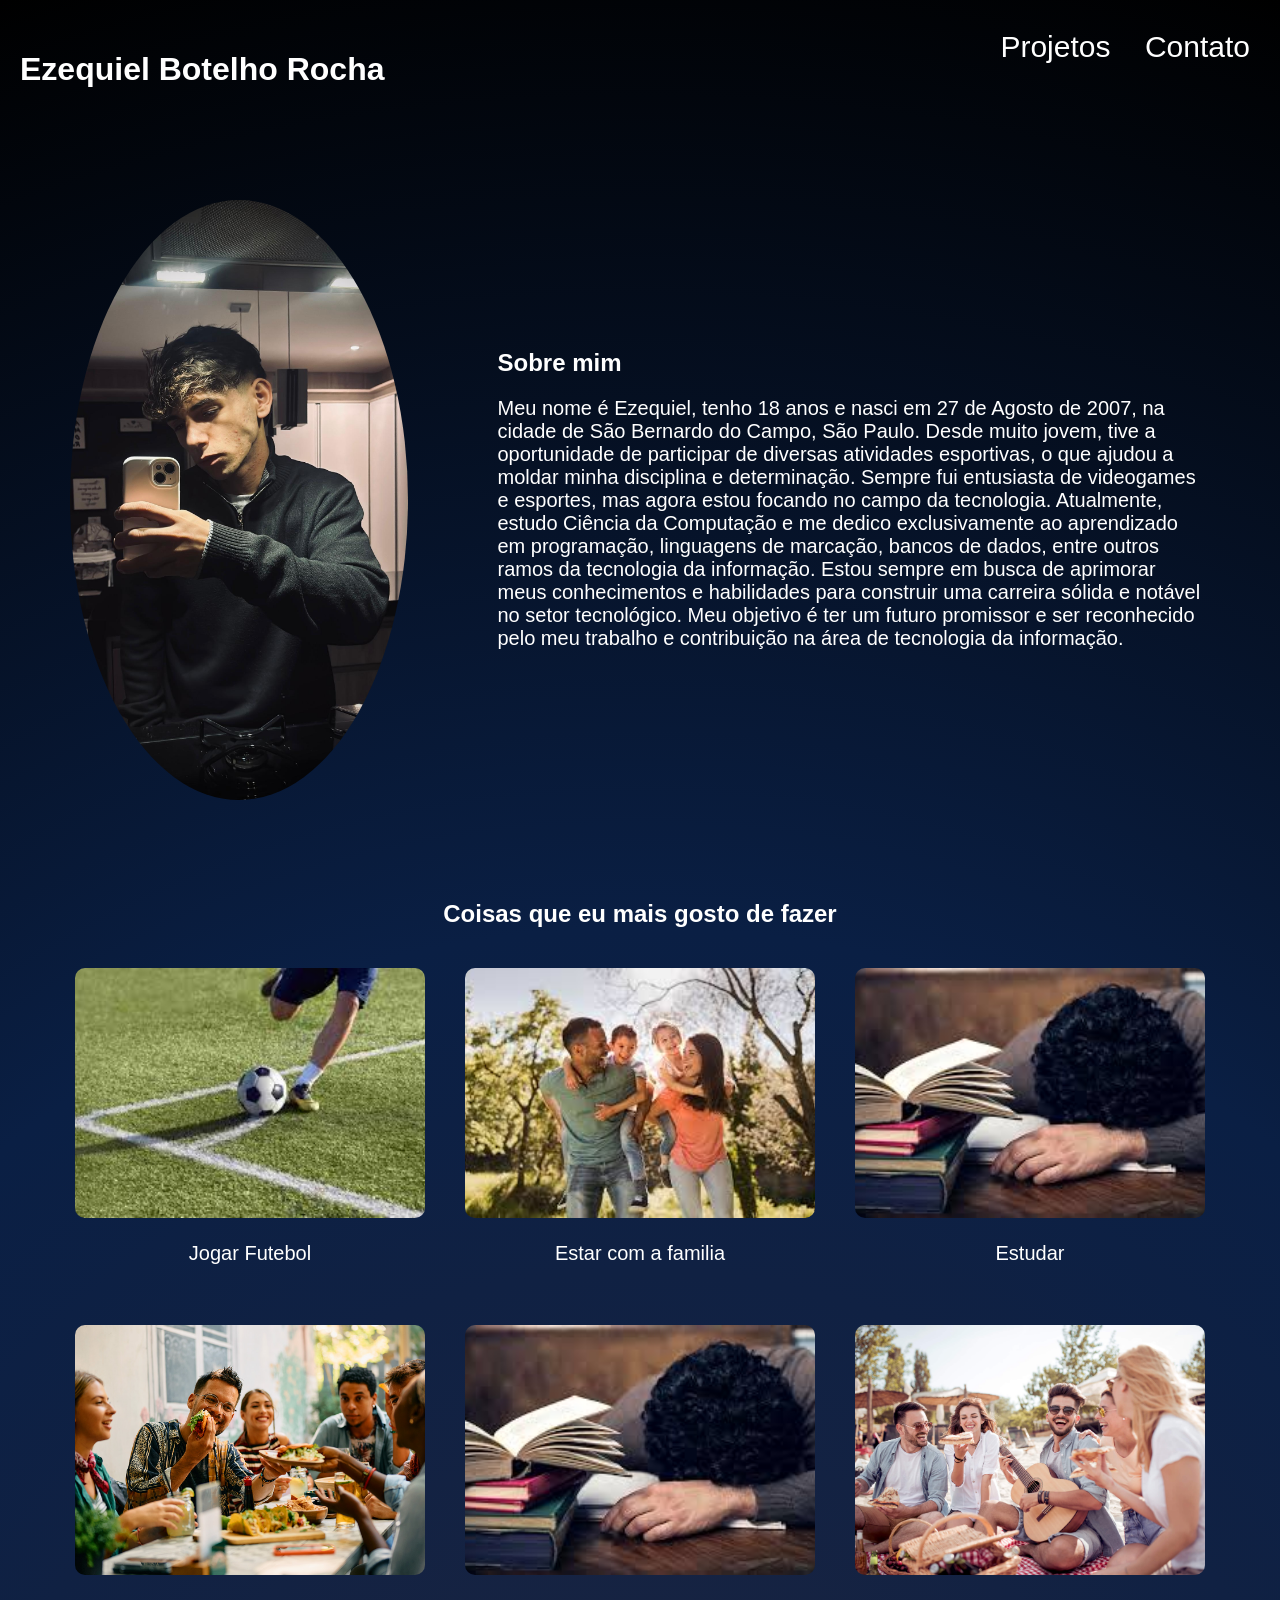
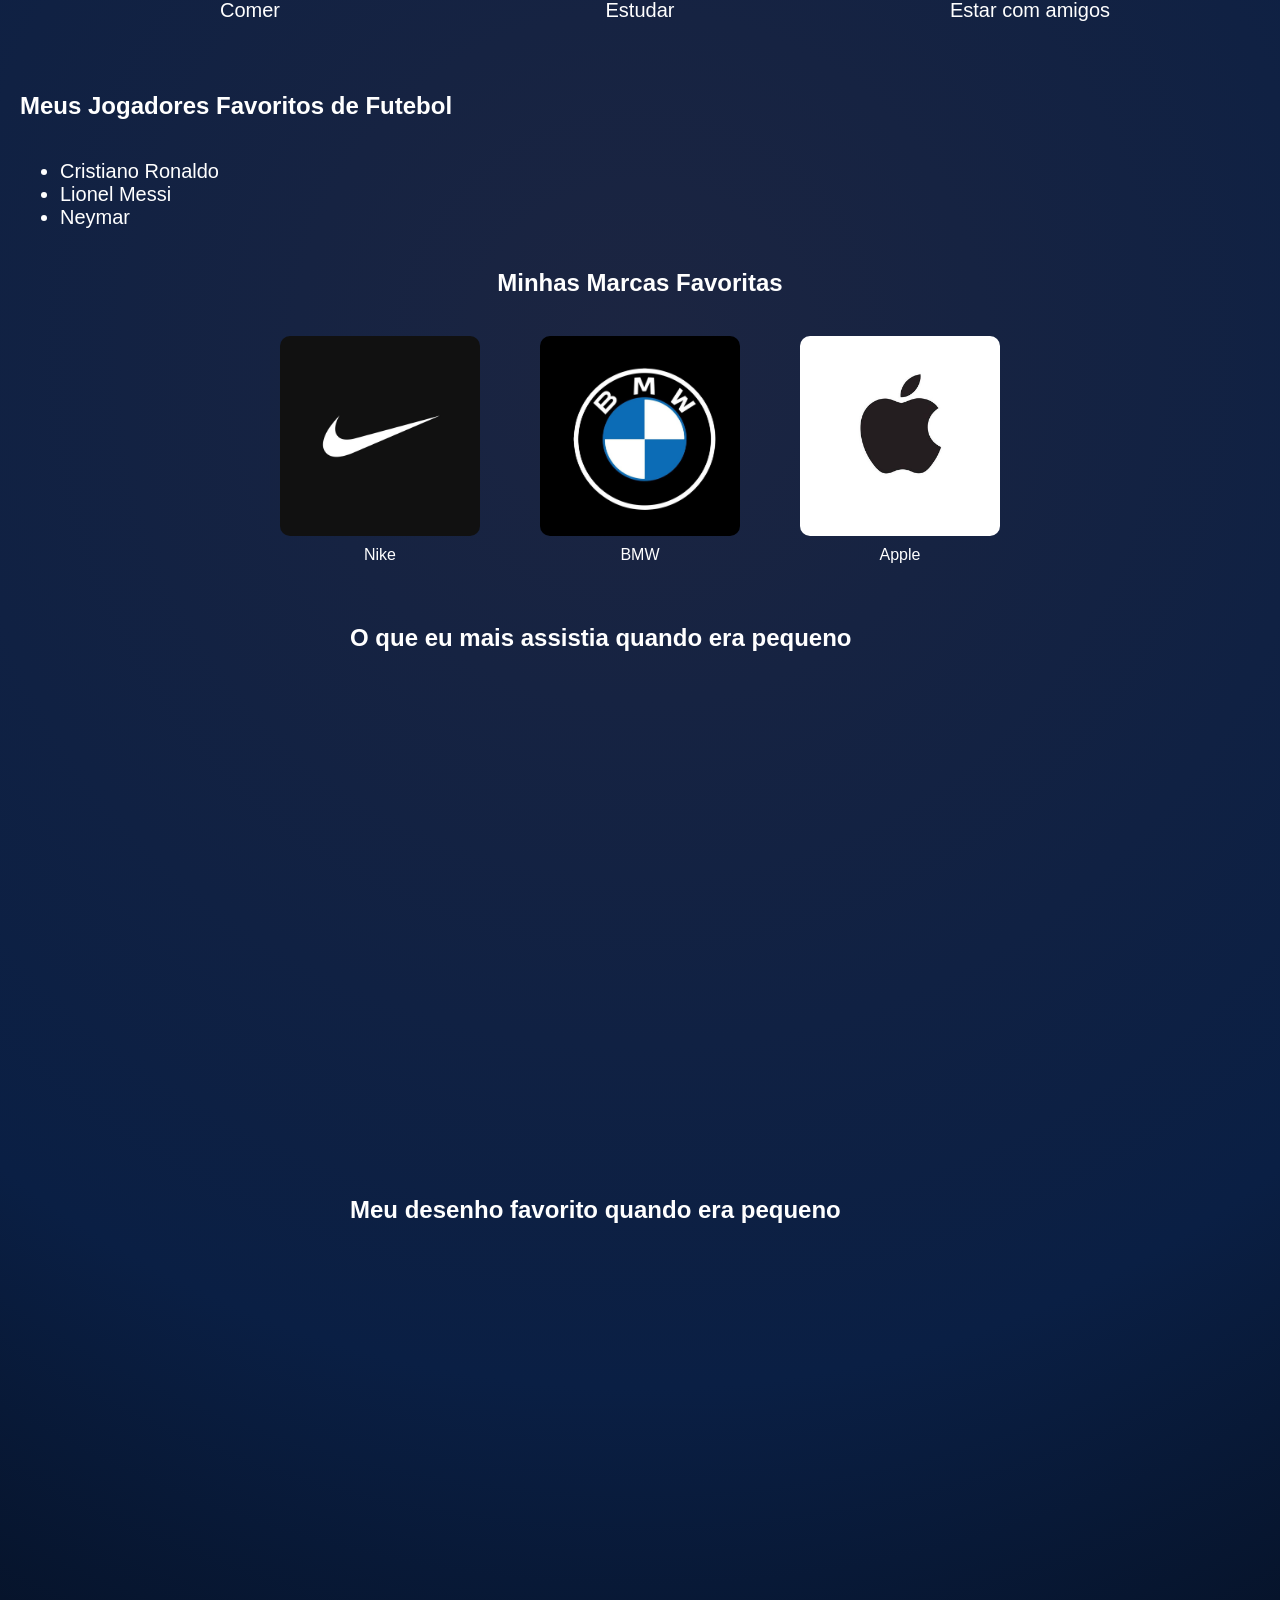
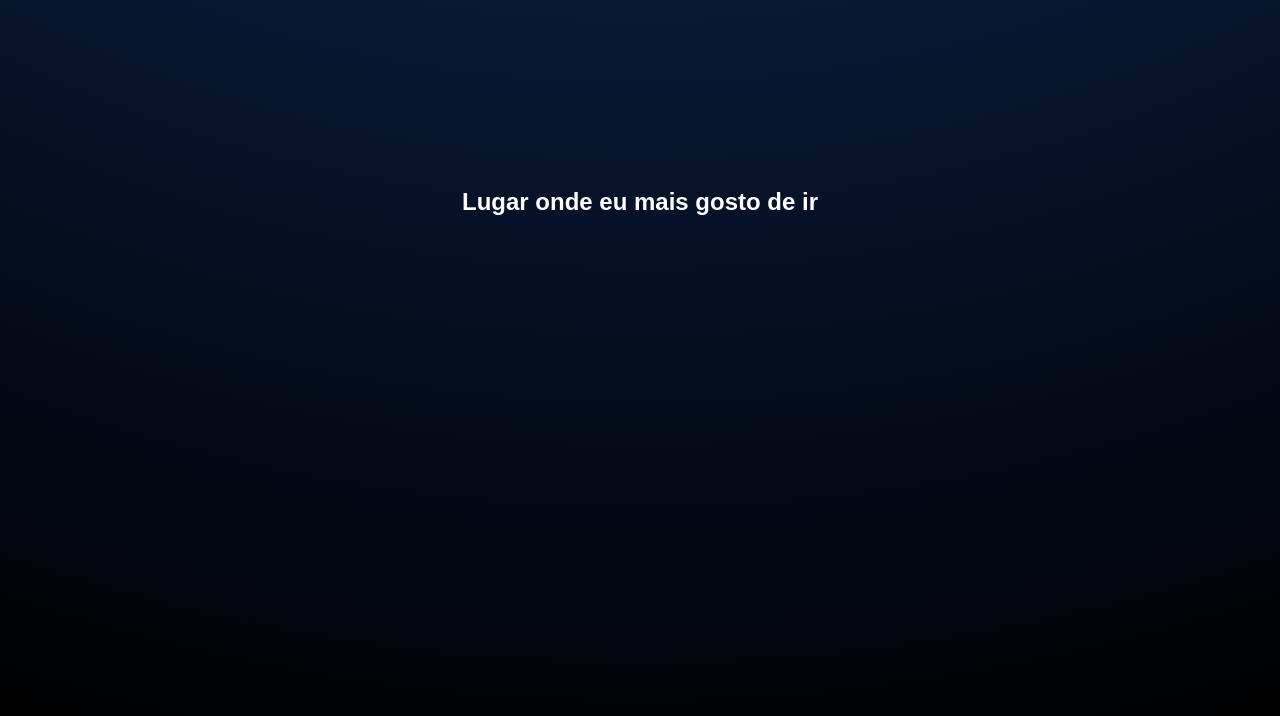
<file: full stack/autobiografia/index.html>
<!DOCTYPE html>
<html lang="en">
<head>
    <meta charset="UTF-8">
    <meta name="viewport" content="width=device-width, initial-scale=1.0">
    <title>Minha AutoBiografia</title>
    <link rel="stylesheet" href="index.css">
</head>
<body>
    <header>
        <h1>Ezequiel Botelho Rocha</h1>
        <nav>
            <a href="../projetos/projects.html">Projetos</a>
            <a href="">Contato</a>
        </nav>
    </header>

    <section class="sobre">
        <img src="euuu.jpeg" alt="minha foto">

        <div class="texto">
            <h2>Sobre mim</h2>
            <p>Meu nome é Ezequiel, tenho 18 anos e nasci em 27 de Agosto de 2007, na cidade de São Bernardo do Campo, São Paulo. Desde muito jovem, tive a oportunidade de participar de diversas atividades esportivas, o que ajudou a moldar minha disciplina e determinação. Sempre fui entusiasta de videogames e esportes, mas agora estou focando no campo da tecnologia. Atualmente, estudo Ciência da Computação e me dedico exclusivamente ao aprendizado em programação, linguagens de marcação, bancos de dados, entre outros ramos da tecnologia da informação. Estou sempre em busca de aprimorar meus conhecimentos e habilidades para construir uma carreira sólida e notável no setor tecnológico. Meu objetivo é ter um futuro promissor e ser reconhecido pelo meu trabalho e contribuição na área de tecnologia da informação.</p>
        </div>
    </section>

<section class="hobbies">
    <h2>Coisas que eu mais gosto de fazer</h2>
    
    <div class="fotos1">
        <div class="fotos">
            <img src="futebol.jpg" alt="futebol">
            <p>Jogar Futebol</p>
        </div>

        <div class="fotos">
            <img src="familia.jpg" alt="familia">
            <p>Estar com a familia</p>
        </div>

        <div class="fotos">
            <img src="estudar.jpg" alt="Estudar">
            <p>Estudar</p>
        </div>
    </div>

    <div class="fotos2">
        <div class="fotos">
            <img src="comer.jpg" alt="comer">
            <p>Comer</p>
        </div>
        <div class="fotos">
            <img src="estudar.jpg" alt="estudar">
            <p>Estudar</p>
        </div>
        <div class="fotos">
            <img src="amigos.jpg" alt="amigos">
            <p>Estar com amigos</p>
        </div>
    </div>
</section>

<div class="lista1">
    <h2>Meus Jogadores Favoritos de Futebol</h2>
    <div class="lista">
        <ul>
            <li>Cristiano Ronaldo</li>
            <li>Lionel Messi</li>
            <li>Neymar</li>
        </ul>
    </div>
</div>
<div class="titulomarcas">
    <h2>Minhas Marcas Favoritas</h2>
</div>
<div class="marcas1">
    <div class="marcas">
        <img src="nike.jpg" alt="nike">
        <a href="https://www.nike.com.br/?utm_source=google&utm_medium=cpc&utm_campaign=Google_Search_NIKE-INST-ROAS&gad_source=1&gad_campaignid=23493853333&gbraid=0AAAAADob9lPKCt64mLQF1eeYSJ93O4R2Z&gclid=CjwKCAjw-J3OBhBuEiwAwqZ_h00lsvmcAoqXFqZhjmxag0ttfh_3ywIs3zwYGjASSNYRCChgR16ZYxoCjJEQAvD_BwE&utm_referrer=https://www.google.com/">Nike</a>
    </div>
    <div class="marcas">
        <img src="bmw.jpg" alt="bmw">
        <a href="https://www.bmw.com.br/pt/index.html">BMW</a>
    </div>
    <div class="marcas">
        <img src="apple.jpeg" alt="apple">
        <a href="https://www.apple.com/br/store?afid=p240%7Cgo~cmp-21356792355~adg-167133564910~ad-798954974537_kwd-10778630~dev-c~ext-~prd-~mca-~nt-search&cid=aos-br-kwgo-txt-brand-brand-brand-generic-announce-030206-">Apple</a>
    </div>
</div>

<div class="iframes">
    <div class="iframe1">
        <h2>O que eu mais assistia quando era pequeno</h2>
        <iframe width="600" height="500" src="https://www.youtube.com/embed/cAnxKz-Bp1o" title="VOCÊ NÃO SABE NADA SOBRE o SEU CORPO - Você Sabia?" frameborder="0" allow="accelerometer; autoplay; clipboard-write; encrypted-media; gyroscope; picture-in-picture; web-share" referrerpolicy="strict-origin-when-cross-origin" allowfullscreen></iframe>
    </div>
    <div class="iframe2">
        <h2>Meu desenho favorito quando era pequeno</h2>
        <iframe width="600" height="500" src="https://www.youtube.com/embed/gMcVMWfKU5c" title="O PODER DE BEN VAI ALÉM DO OMNITRIX | BEN 10 | CARTOON NETWORK" frameborder="0" allow="accelerometer; autoplay; clipboard-write; encrypted-media; gyroscope; picture-in-picture; web-share" referrerpolicy="strict-origin-when-cross-origin" allowfullscreen></iframe>
    </div>
</div>

<div class="mapa">
    <div class="textomapa">
        <h2>Lugar onde eu mais gosto de ir</h2>
    </div>
    <div class="maps">
        <iframe src="https://www.google.com/maps/embed?pb=!1m18!1m12!1m3!1d3669.998669593806!2d-47.0111494885819!3d-23.097144544615976!2m3!1f0!2f0!3f0!3m2!1i1024!2i768!4f13.1!3m3!1m2!1s0x94cf32a1fdae3fe3%3A0x3d6c9909abd347ea!2sHopi%20Hari!5e0!3m2!1spt-BR!2sbr!4v1774712882136!5m2!1spt-BR!2sbr" width="1500" height="450" style="border:0;" allowfullscreen="" loading="lazy" referrerpolicy="no-referrer-when-downgrade"></iframe>
    </div>
</div>
</body>
</html>
</file>
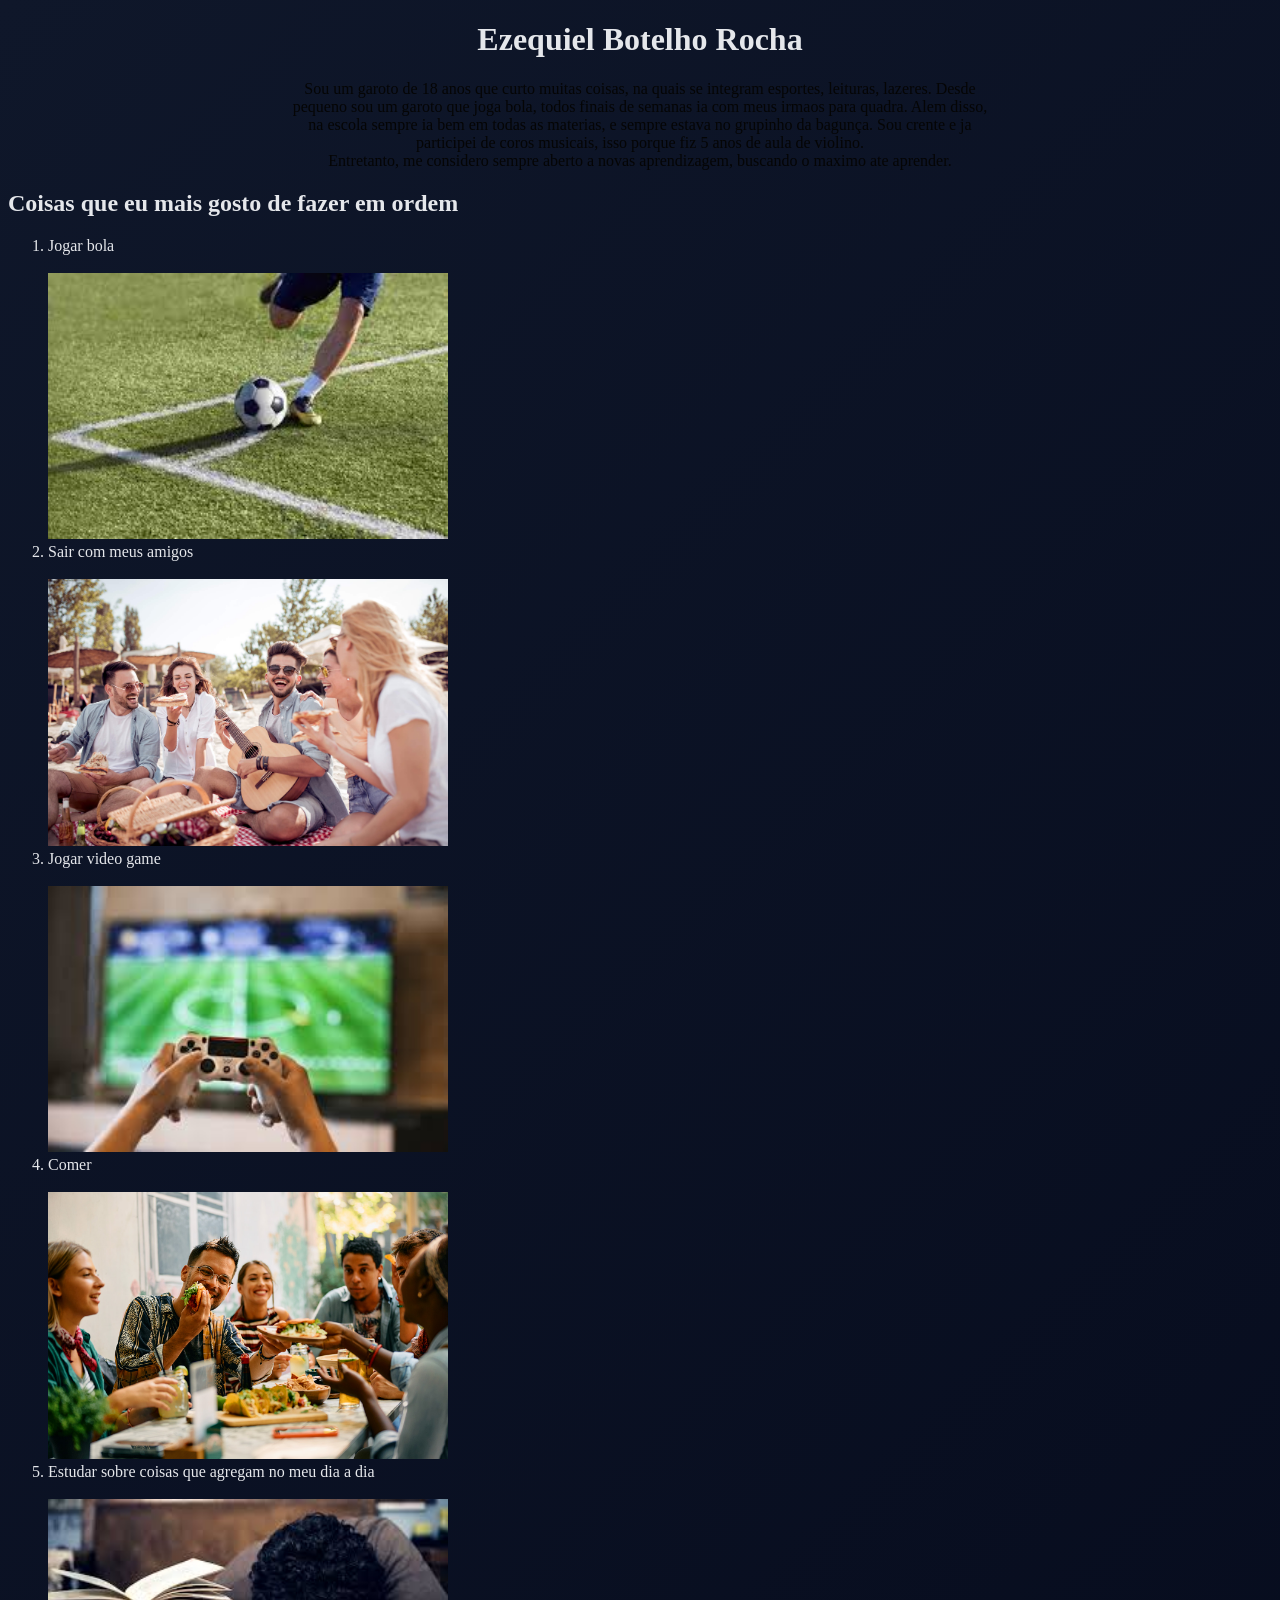
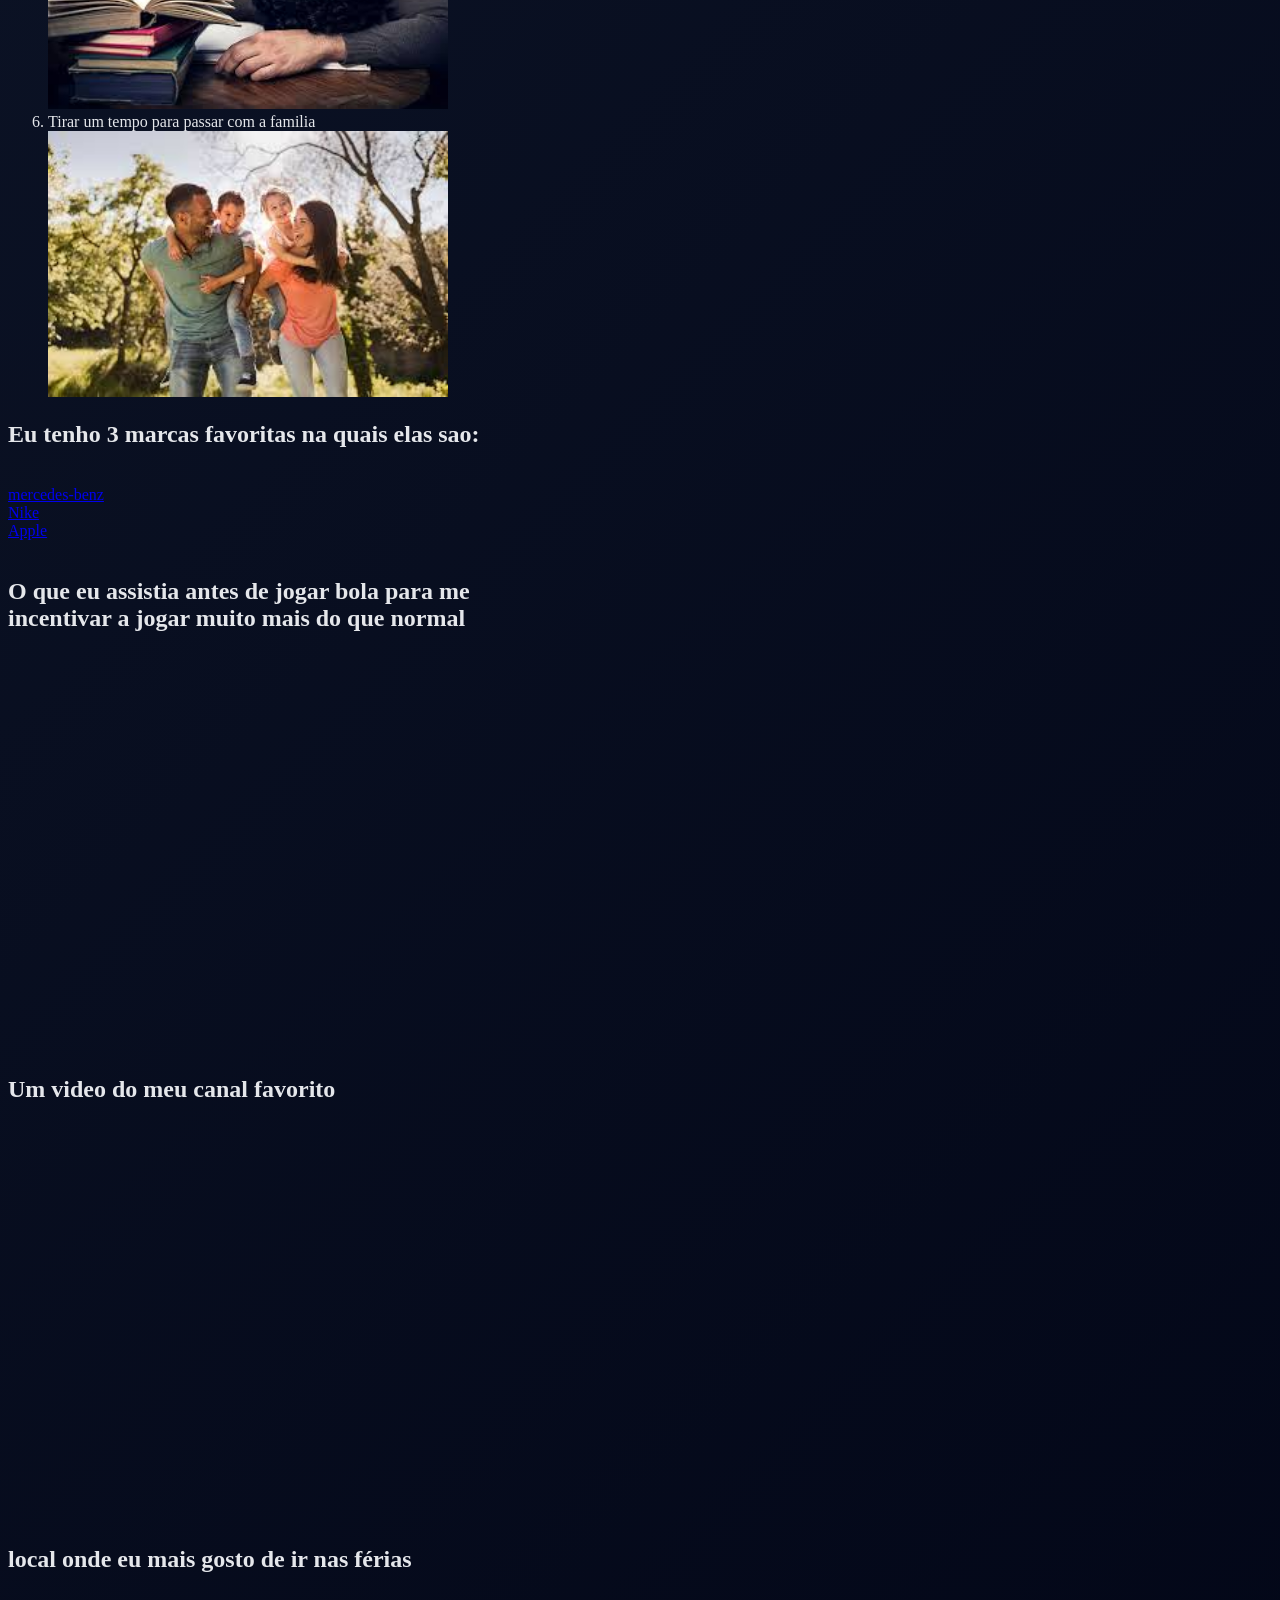
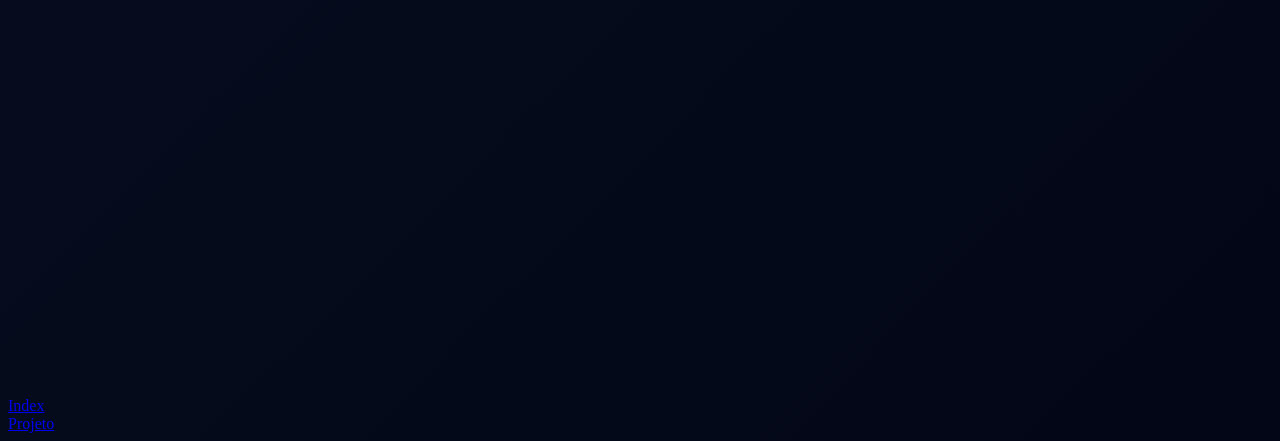
<file: aula 1/auto_biografia.html>
<!DOCTYPE html>
<html lang="en">

<head>
   <meta charset="UTF-8">
   <meta name="viewport" content="width=device-width, initial-scale=1.0">
   <title>Minha auto biografia</title>
   <link href="arquivo.css" rel="stylesheet">
</head>

<body>
   <h1> Ezequiel Botelho Rocha</h1>
   <p class="primeiro_paragrafo"> Sou um garoto de 18 anos que curto muitas coisas, na quais se integram esportes, leituras, lazeres. Desde pequeno
      sou um garoto que joga bola, todos finais de semanas ia com meus irmaos para quadra. Alem disso, na escola sempre ia bem em todas as materias,
      e sempre estava no grupinho da bagunça. Sou crente e ja participei de coros musicais, isso porque fiz 5 anos de aula de violino.<br>
      Entretanto, me considero sempre aberto a novas aprendizagem, buscando o maximo ate aprender.</P>
      
   <h2> Coisas que eu mais gosto de fazer em ordem</h2>
   <ol>
      <li>Jogar bola</li>
      <br>
      <img src="futebol.jpg" width="400">
      <br>
      <li>Sair com meus amigos</li>
      <br>
      <img src="amigos.jpg" width="400">
      <br>
      <li>Jogar video game</li>
      <br>
      <img src="videogame.jpg" width="400">
      <br>
      <li>Comer</li>
      <br>
      <img src="comer.jpg" width="400">
      <br>
      <li>Estudar sobre coisas que agregam no meu dia a dia</li>
      <br>
      <img src="estudar.jpg" width="400">
      <br>
      <li>Tirar um tempo para passar com a familia</li>
      <img src="familia.jpg" width="400">
      <br>
   </ol>
   <h2>  Eu tenho 3 marcas favoritas na quais elas sao:</h2>
         <br>
         <a href="https://www2.mercedes-benz.com.br/">mercedes-benz</a>
         <br>
         <a
            href="https://www.nike.com.br/?utm_source=google&utm_medium=cpc&utm_campaign=Google_Search_NIKE-INST-ROAS&gad_source=1&gad_campaignid=23493853333&gbraid=0AAAAADob9lPgBq0fySrfMngzNN8x5rSMW&gclid=EAIaIQobChMIn_2V7d3NkgMVCmhIAB2dqiVHEAAYASAAEgKFu_D_BwE&utm_referrer=https://www.google.com/">Nike</a>
         <br>
         <a href="https://www.apple.com/br/">Apple</a>
         <br>
         <br>
         <h2>   O que eu assistia antes de jogar bola para me<br>
            incentivar a jogar muito mais do que normal</h2>
         <iframe width="400" height="400" src="https://www.youtube.com/embed/OWOjRdmpM6I" title="Neymar 100+ WOW Skills 🤯" frameborder="0" allow="accelerometer; autoplay; clipboard-write; encrypted-media; gyroscope; picture-in-picture; web-share" referrerpolicy="strict-origin-when-cross-origin" allowfullscreen></iframe>
         <br>
         <h2> Um video do meu canal favorito</h2>
         <iframe width="400" height="400" src="https://www.youtube.com/embed/hio7PNP0SMs" title="O que FAZ o BRAÇO FORMIGAR? #IberêResponde" frameborder="0" allow="accelerometer; autoplay; clipboard-write; encrypted-media; gyroscope; picture-in-picture; web-share" referrerpolicy="strict-origin-when-cross-origin" allowfullscreen></iframe>
         <br>
         <h2> local onde eu mais gosto de ir nas férias</h2>
         <iframe
            src="https://www.google.com/maps/embed?pb=!1m28!1m12!1m3!1d468639.3758933956!2d-47.096960655450374!3d-23.415510823445757!2m3!1f0!2f0!3f0!3m2!1i1024!2i768!4f13.1!4m13!3e6!4m5!1s0x94ce403127a557f1%3A0x45ae367ec0764480!2sR.%20Jos%C3%A9%20Carrapeiro%2C%2055%20-%20Montanh%C3%A3o%2C%20S%C3%A3o%20Bernardo%20do%20Campo%20-%20SP%2C%2009791-805!3m2!1d-23.747515699999997!2d-46.5299528!4m5!1s0x94cf32a1fdae3fe3%3A0x3d6c9909abd347ea!2sHopi%20Hari%2C%20Rod.%20dos%20Bandeirantes%2C%20km%2072%20-%20Moinho%2C%20Vinhedo%20-%20SP%2C%2013288-390!3m2!1d-23.0971495!2d-47.0085692!5e0!3m2!1spt-BR!2sbr!4v1770686267133!5m2!1spt-BR!2sbr"
            width="400" height="400" style="border:0;" allowfullscreen="" loading="lazy"
            referrerpolicy="no-referrer-when-downgrade"></iframe>
         <br>
         <a href="index.html">Index</a>
         <br>
         <a href="projects.html">Projeto</a>
</body>

</html>
</file>
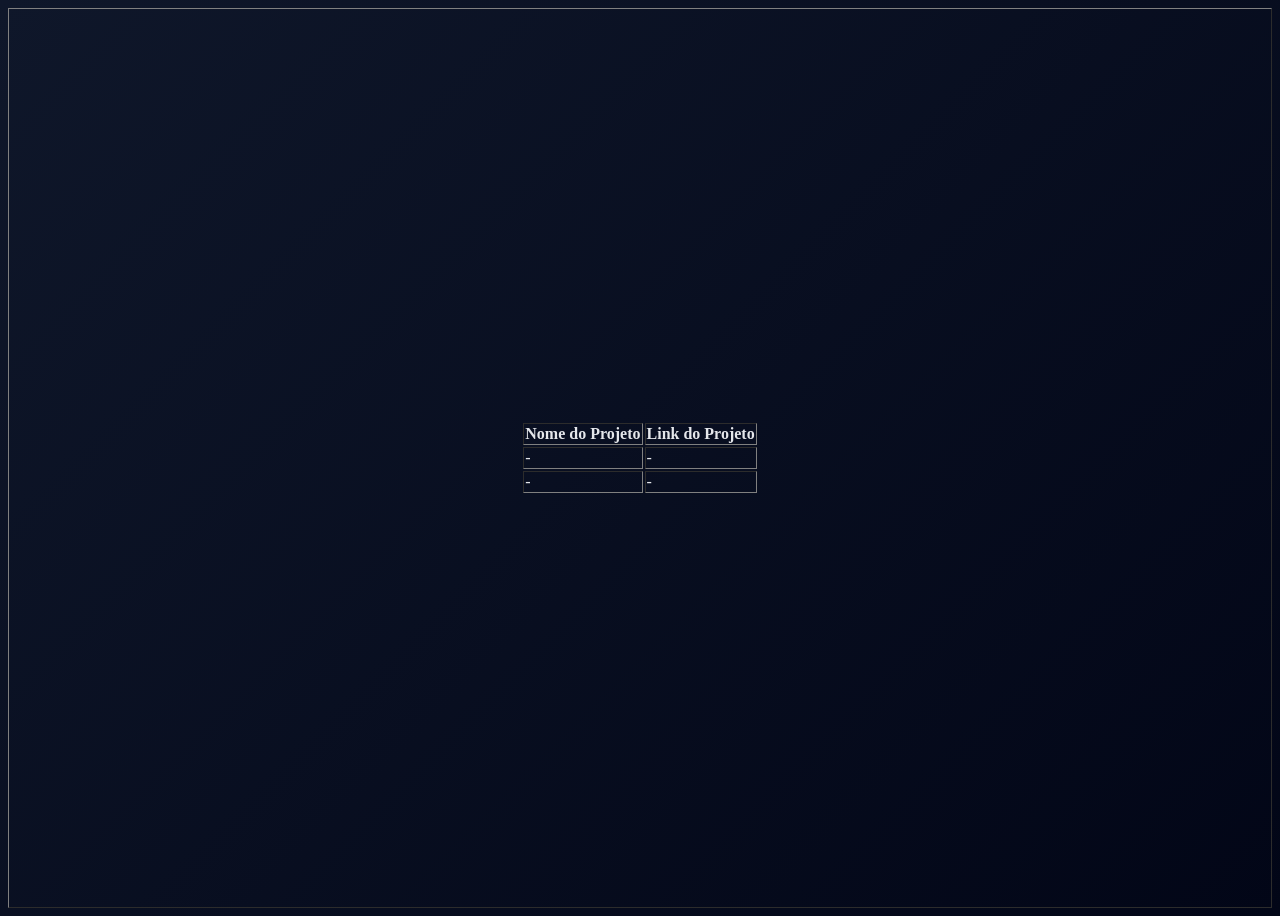
<file: aula 1/projects.html>
<!DOCTYPE html>
<html lang="en">
<head>
    <meta charset="UTF-8">
    <meta name="viewport" content="width=<body">
    <link href="arquivo.css" rel="stylesheet">
<body>
<table border="1">
  <tr>
    <th>Nome do Projeto</th>
    <th>Link do Projeto</th>
  </tr>
  <tr>
    <td>-</td>
    <td>-</td>
  </tr>
  <tr>
    <td>-</td>
    <td>-</td>
  </tr>
</table>
    
</body>
</html>
</file>
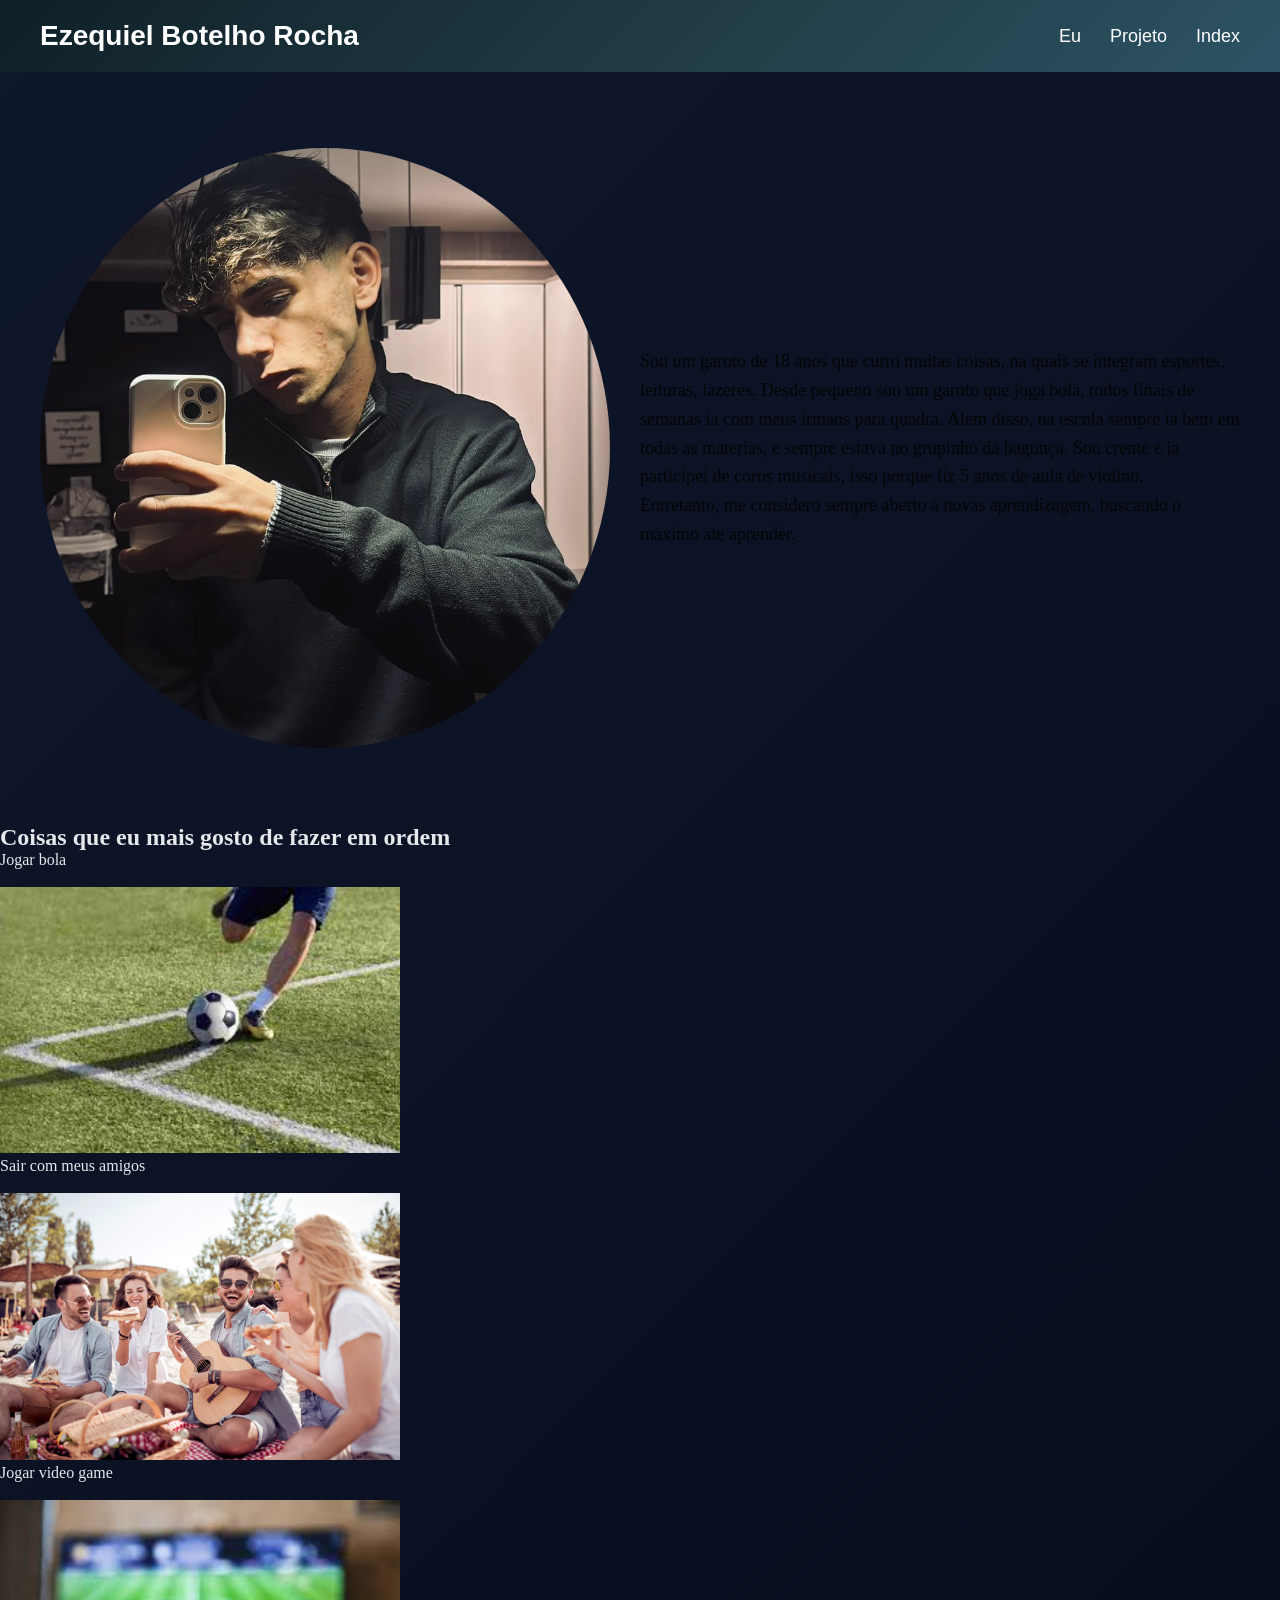
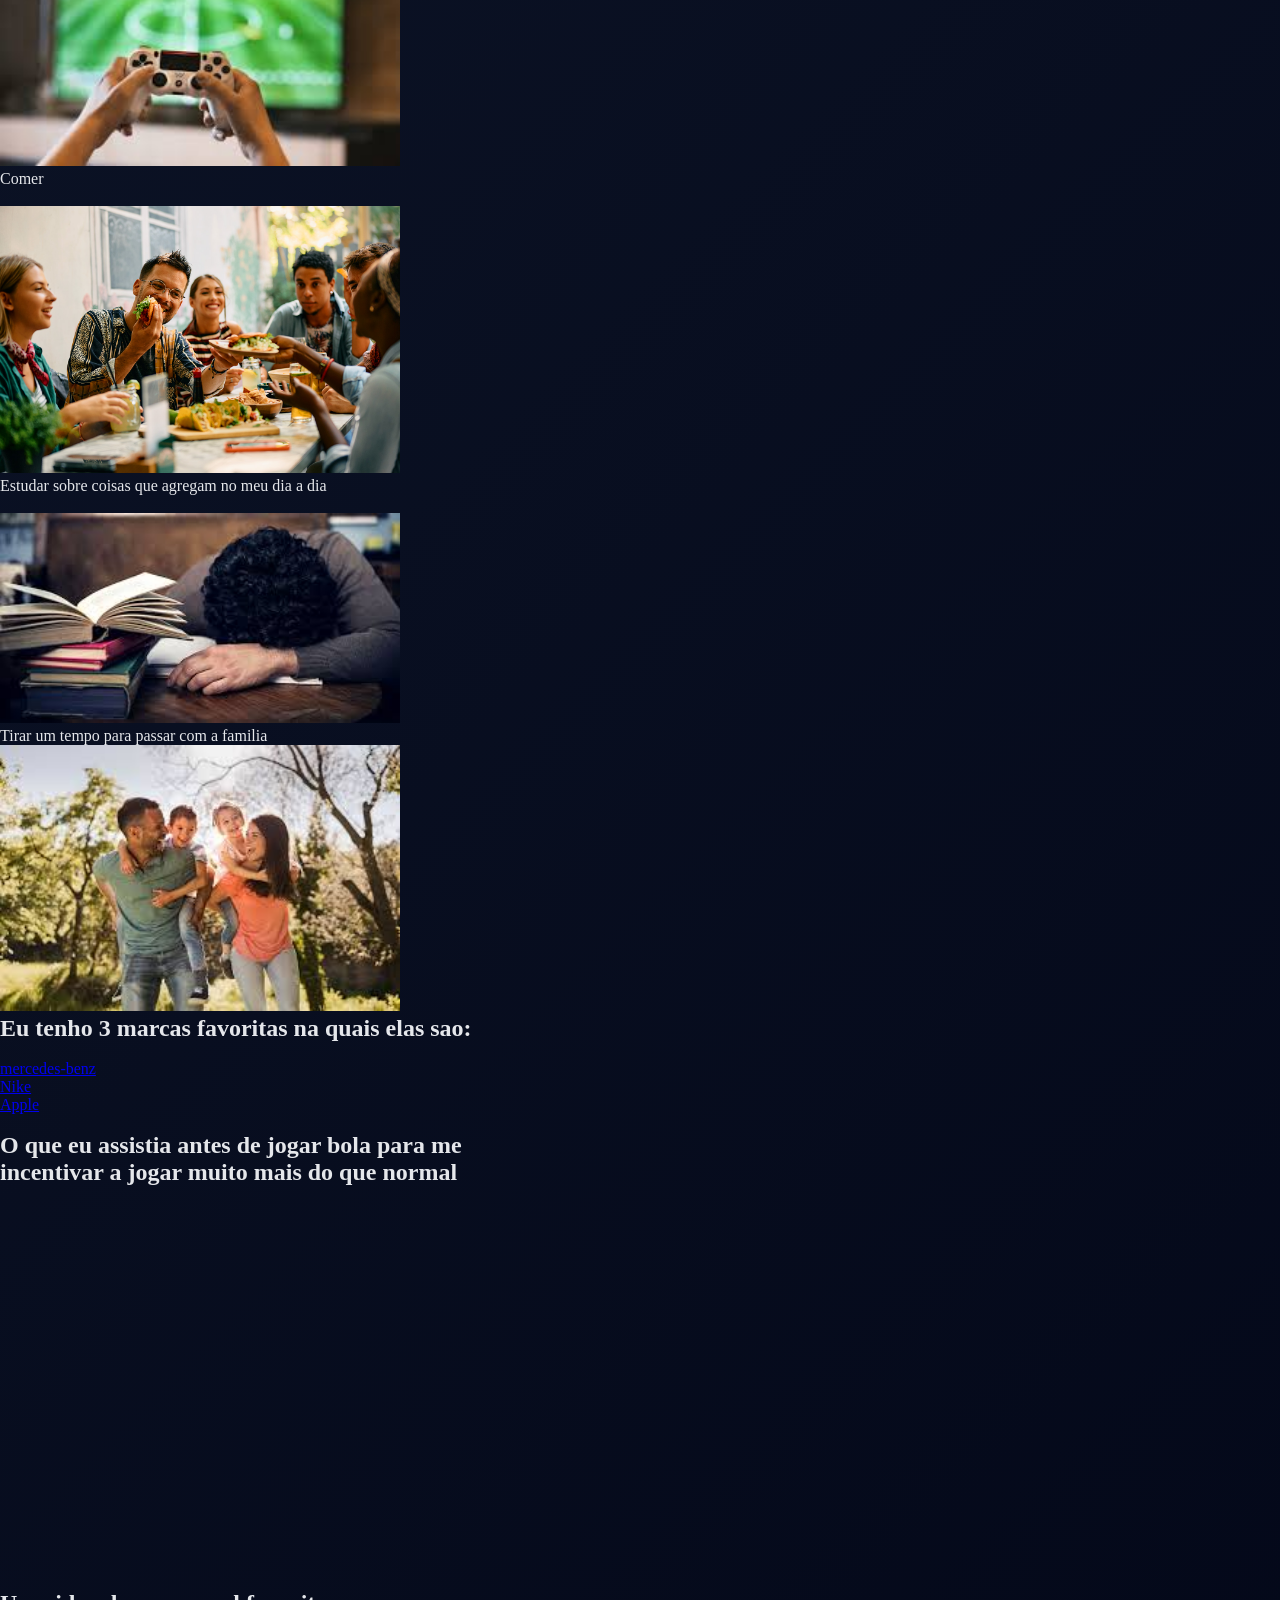
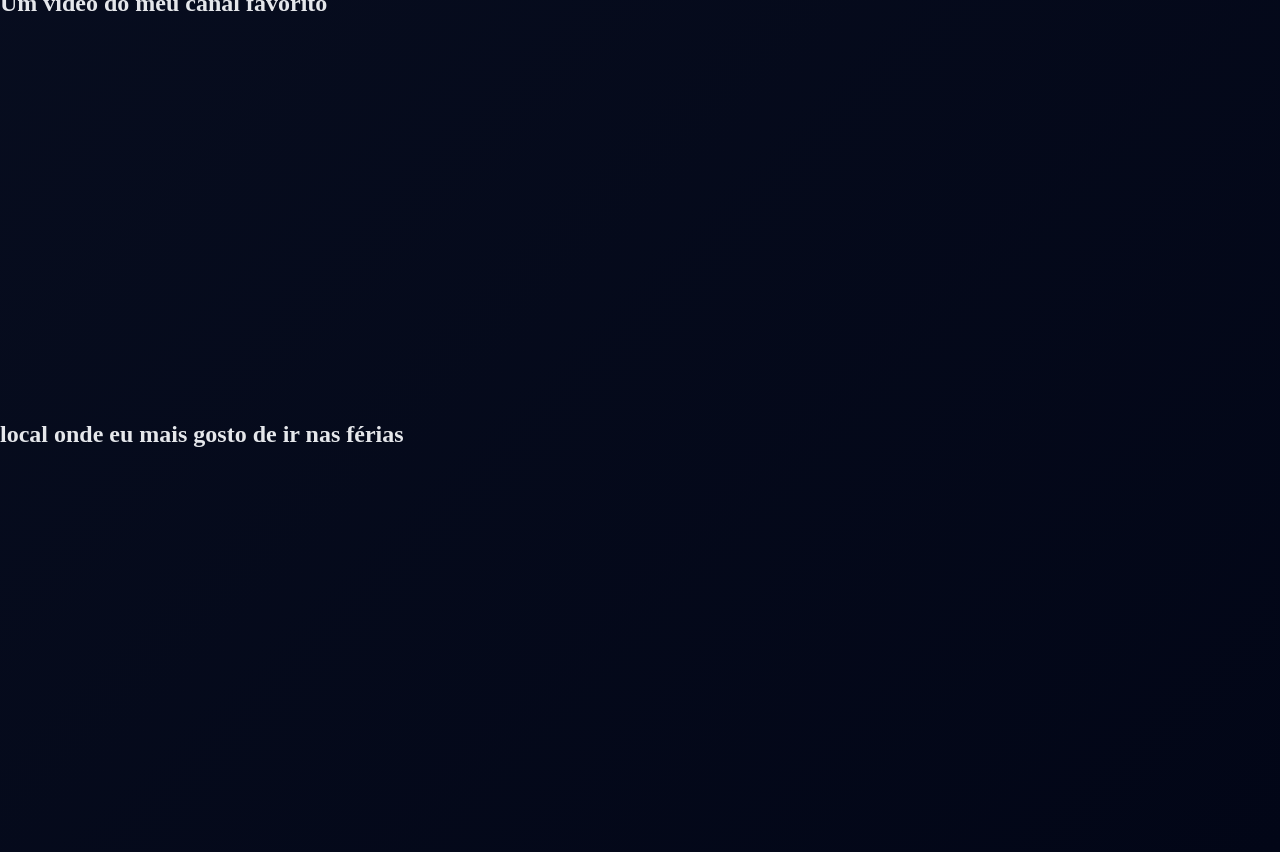
<file: aula 1/aula 1/auto_biografia.html>
<!DOCTYPE html>
<html lang="en">

<head>
   <meta charset="UTF-8">
   <meta name="viewport" content="width=device-width, initial-scale=1.0">
   <title>Minha auto biografia</title>
   <link href="arquivo.css" rel="stylesheet">
</head>

<body>
   <header class="cabecalho">
      <div class="logo">
         <h1>Ezequiel Botelho Rocha</h1>
      </div>
      <nav class="menu">
    <a href="#sobre">Eu</a>
    <a href="projects.html">Projeto</a>
    <a href="index.html">Index</a>
      </nav>
   </header>


<br>
<br>
<div class= "sobre">
<img src="eu.jpg" class="foto">
   
<p class="texto">Sou um garoto de 18 anos que curto muitas coisas, na quais se integram esportes, leituras, lazeres. Desde pequeno
sou um garoto que joga bola, todos finais de semanas ia com meus irmaos para quadra. Alem disso, na escola sempre ia bem em todas as materias,
e sempre estava no grupinho da bagunça. Sou crente e ja participei de coros musicais, isso porque fiz 5 anos de aula de violino.<br>
Entretanto, me considero sempre aberto a novas aprendizagem, buscando o maximo ate aprender.</P>

</div>
<br>
<br>

   <h2> Coisas que eu mais gosto de fazer em ordem</h2>
   <ol>
      <li>Jogar bola</li>
      <br>
      <img src="futebol.jpg" width="400">
      <br>
      <li>Sair com meus amigos</li>
      <br>
      <img src="amigos.jpg" width="400">
      <br>
      <li>Jogar video game</li>
      <br>
      <img src="videogame.jpg" width="400">
      <br>
      <li>Comer</li>
      <br>
      <img src="comer.jpg" width="400">
      <br>
      <li>Estudar sobre coisas que agregam no meu dia a dia</li>
      <br>
      <img src="estudar.jpg" width="400">
      <br>
      <li>Tirar um tempo para passar com a familia</li>
      <img src="familia.jpg" width="400">
      <br>
   </ol>
   <h2>  Eu tenho 3 marcas favoritas na quais elas sao:</h2>
         <br>
         <a href="https://www2.mercedes-benz.com.br/">mercedes-benz</a>
         <br>
         <a
            href="https://www.nike.com.br/?utm_source=google&utm_medium=cpc&utm_campaign=Google_Search_NIKE-INST-ROAS&gad_source=1&gad_campaignid=23493853333&gbraid=0AAAAADob9lPgBq0fySrfMngzNN8x5rSMW&gclid=EAIaIQobChMIn_2V7d3NkgMVCmhIAB2dqiVHEAAYASAAEgKFu_D_BwE&utm_referrer=https://www.google.com/">Nike</a>
         <br>
         <a href="https://www.apple.com/br/">Apple</a>
         <br>
         <br>
         <h2>   O que eu assistia antes de jogar bola para me<br>
            incentivar a jogar muito mais do que normal</h2>
         <iframe width="400" height="400" src="https://www.youtube.com/embed/OWOjRdmpM6I" title="Neymar 100+ WOW Skills 🤯" frameborder="0" allow="accelerometer; autoplay; clipboard-write; encrypted-media; gyroscope; picture-in-picture; web-share" referrerpolicy="strict-origin-when-cross-origin" allowfullscreen></iframe>
         <br>
         <h2> Um video do meu canal favorito</h2>
         <iframe width="400" height="400" src="https://www.youtube.com/embed/hio7PNP0SMs" title="O que FAZ o BRAÇO FORMIGAR? #IberêResponde" frameborder="0" allow="accelerometer; autoplay; clipboard-write; encrypted-media; gyroscope; picture-in-picture; web-share" referrerpolicy="strict-origin-when-cross-origin" allowfullscreen></iframe>
         <br>
         <h2> local onde eu mais gosto de ir nas férias</h2>
         <iframe
            src="https://www.google.com/maps/embed?pb=!1m28!1m12!1m3!1d468639.3758933956!2d-47.096960655450374!3d-23.415510823445757!2m3!1f0!2f0!3f0!3m2!1i1024!2i768!4f13.1!4m13!3e6!4m5!1s0x94ce403127a557f1%3A0x45ae367ec0764480!2sR.%20Jos%C3%A9%20Carrapeiro%2C%2055%20-%20Montanh%C3%A3o%2C%20S%C3%A3o%20Bernardo%20do%20Campo%20-%20SP%2C%2009791-805!3m2!1d-23.747515699999997!2d-46.5299528!4m5!1s0x94cf32a1fdae3fe3%3A0x3d6c9909abd347ea!2sHopi%20Hari%2C%20Rod.%20dos%20Bandeirantes%2C%20km%2072%20-%20Moinho%2C%20Vinhedo%20-%20SP%2C%2013288-390!3m2!1d-23.0971495!2d-47.0085692!5e0!3m2!1spt-BR!2sbr!4v1770686267133!5m2!1spt-BR!2sbr"
            width="400" height="400" style="border:0;" allowfullscreen="" loading="lazy"
            referrerpolicy="no-referrer-when-downgrade"></iframe>
         <br>
         
</body>

</html>
</file>
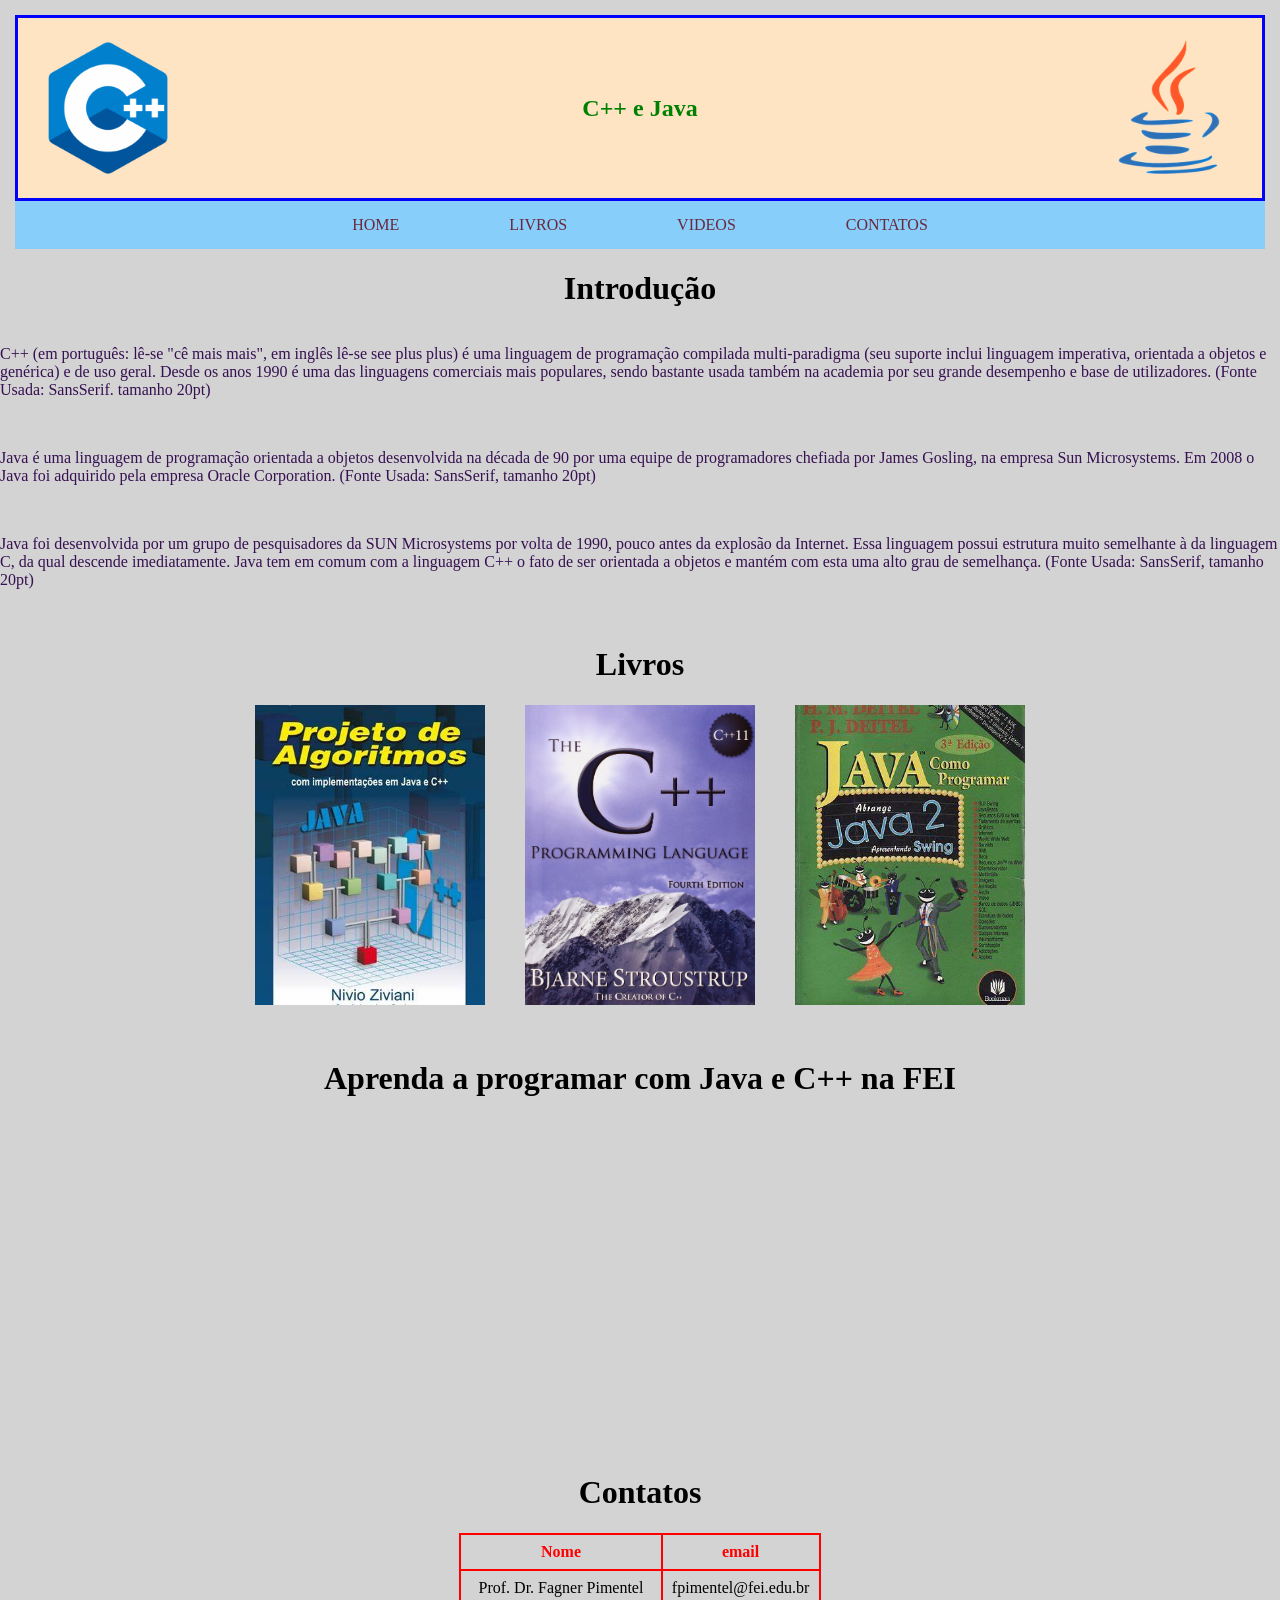
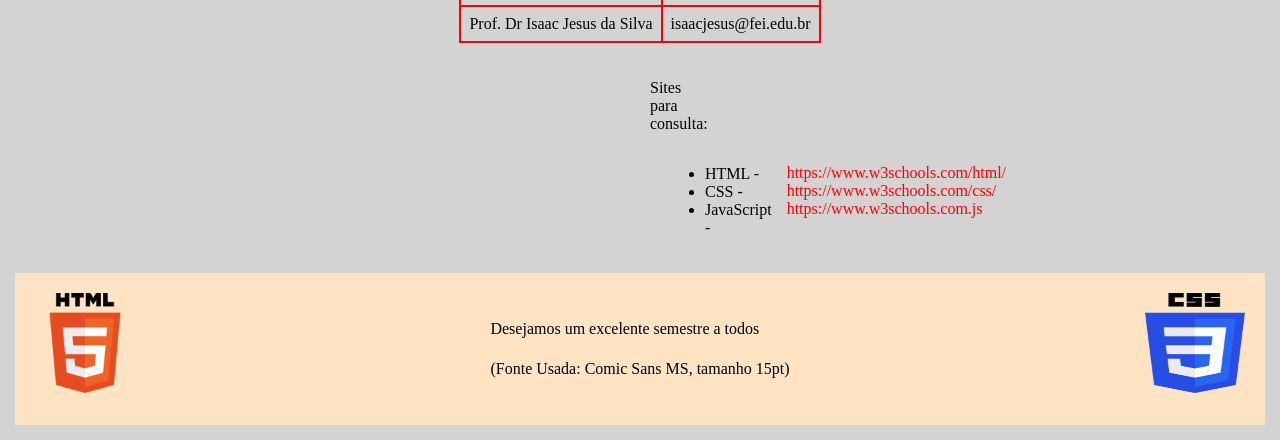
<file: full stack/copiando um modelo/copy.html>
<!DOCTYPE html>
<html lang="en">
<head>
    <meta charset="UTF-8">
    <meta name="viewport" content="width=device-width, initial-scale=1.0">
    <title>Copiando um Modelo</title>
    <link rel="stylesheet" href="copy.css">
</head>
<body> 
    <section class="inicio">
        <div class="inicio1">
            <img src="c++.png" alt="c++">
            <h1>C++ e Java</h1>
            <img src="java.png" alt="c++">
        </div>
        <div class="inicio2">
        <a href="">HOME</a>
        <a href="">LIVROS</a>
        <a href="">VIDEOS</a>
        <a href="">CONTATOS</a>
        </div>
    </section>

    <div class="intro">
        <h1>Introdução</h1>
        <div class="text1">
            <p>C++ (em português: lê-se "cê mais mais", em inglês lê-se see plus plus) é uma linguagem de programação compilada multi-paradigma (seu suporte inclui linguagem imperativa, orientada a objetos e genérica) e de uso geral. Desde os anos 1990 é uma das linguagens comerciais mais populares, sendo bastante usada também na academia por seu grande desempenho e base de utilizadores. (Fonte Usada: SansSerif.
tamanho 20pt)</p>
        </div>
        <br>
        <div class="text2">
            <p>Java é uma linguagem de programação orientada a objetos desenvolvida na década de 90 por uma equipe de programadores chefiada por James Gosling, na empresa Sun Microsystems. Em 2008 o Java foi adquirido pela empresa Oracle Corporation. (Fonte Usada: SansSerif, tamanho 20pt)</p>
        </div>
        <br>
        <div class="text3">
            <p>Java foi desenvolvida por um grupo de pesquisadores da SUN Microsystems por volta de 1990, pouco antes da explosão da Internet. Essa linguagem possui estrutura muito semelhante à da linguagem C, da qual descende imediatamente. Java tem em comum com a linguagem
C++ o fato de ser orientada a objetos e mantém com esta uma alto grau de semelhança. (Fonte Usada: SansSerif, tamanho 20pt)</p>
        </div>
    </div>
    <div class="textolivros">
    <h1>Livros</h1>
    </div>
    <div class="livros">
        <div class="livro1">
            <img src="book1.jpg" alt="projeto de algoritmos">
        </div>
        <div class="livro2">
            <img src="book2.jpg" alt="C++">
        </div>
        <div class="livro3">
            <img src="book3.jpg" alt="JAVA">
        </div>
    </div>

    <div class="textoaprender">
    <h1>Aprenda a programar com Java e C++ na FEI</h1>
    </div>
    <div class="fotos">
        <div class="foto1">
        <iframe width="300" height="300" src="https://www.youtube.com/embed/D34cbmqRHDk" title="FEI - Vem procurar sua turma!" frameborder="0" allow="accelerometer; autoplay; clipboard-write; encrypted-media; gyroscope; picture-in-picture; web-share" referrerpolicy="strict-origin-when-cross-origin" allowfullscreen></iframe>
        </div>
        <div class="foto2">
        <iframe src="https://www.google.com/maps/embed?pb=!1m18!1m12!1m3!1d116956.35861110537!2d-46.69012171342182!3d-23.644245932259913!2m3!1f0!2f0!3f0!3m2!1i1024!2i768!4f13.1!3m3!1m2!1s0x94ce4158ef9c7c05%3A0x776b798985695f52!2sFEI%20Campus%20S%C3%A3o%20Bernardo%20do%20Campo!5e0!3m2!1spt-BR!2sbr!4v1774722918231!5m2!1spt-BR!2sbr" width="300" height="300" style="border:0;" allowfullscreen="" loading="lazy" referrerpolicy="no-referrer-when-downgrade"></iframe>
        </div>
    </div>

    <div class="contatos">
        <h1>Contatos</h1>
    </div>
    <div class="tabela">
    <table>
        <tr>
            <th>Nome</th>
            <th>email</th>
        </tr>
        <tr>
            <td>Prof. Dr. Fagner Pimentel</td>
            <td>fpimentel@fei.edu.br</td>
        </tr>
        <tr>
            <td>Prof. Dr Isaac Jesus da Silva </td>
            <td>isaacjesus@fei.edu.br</td>
        </tr>
    </table>
    </div>

    <div class="yellow">
        <div class="consulta">
            <p>Sites para consulta:</p>
        </div>
        <div class="ordemgeral">
            <div class="ordem1">
            <ul>
                <li>HTML - </li>
                <li>CSS - </li>
                <li>JavaScript - </li>
            </ul>
            </div>
            <div class="ordem2">
                <a href="https://www.youtube.com/embed/4MHAOPxcnsQ">https://www.w3schools.com/html/</a>
                <a href="https://www.google.com/maps/embed?pb=!1m18!1m12!1m3!1d3652.648556785657!2d-46.581586585019195!3d-23.724241184602274!2m3!1f0!2f0!3f0!3m2!1i1024!2i768!4f13.1!3m3!1m2!1s0x94ce4158ef9c7c05%3A0x776b798985695f52!2sCentro%20Universit%C3%A1rio%20FEI%20-%20Campus%20S%C3%A3o%20Bernardo%20do%20Campo!5e0!3m2!1spt-BR!2sbr!4v1630280666216!5m2!1spt-BR!2sbr">https://www.w3schools.com/css/</a>
                <a href="https://www.w3schools.com/js/">https://www.w3schools.com.js</a>
            </div>
        </div>
    </div>
    <div class="final">
        <img src="html.png" alt="html">
        <p>Desejamos um excelente semestre a todos <br> (Fonte Usada: Comic Sans MS, tamanho 15pt)</p>
        <img src="css.png" alt="css">
    </div>


</body>
</html>
</file>
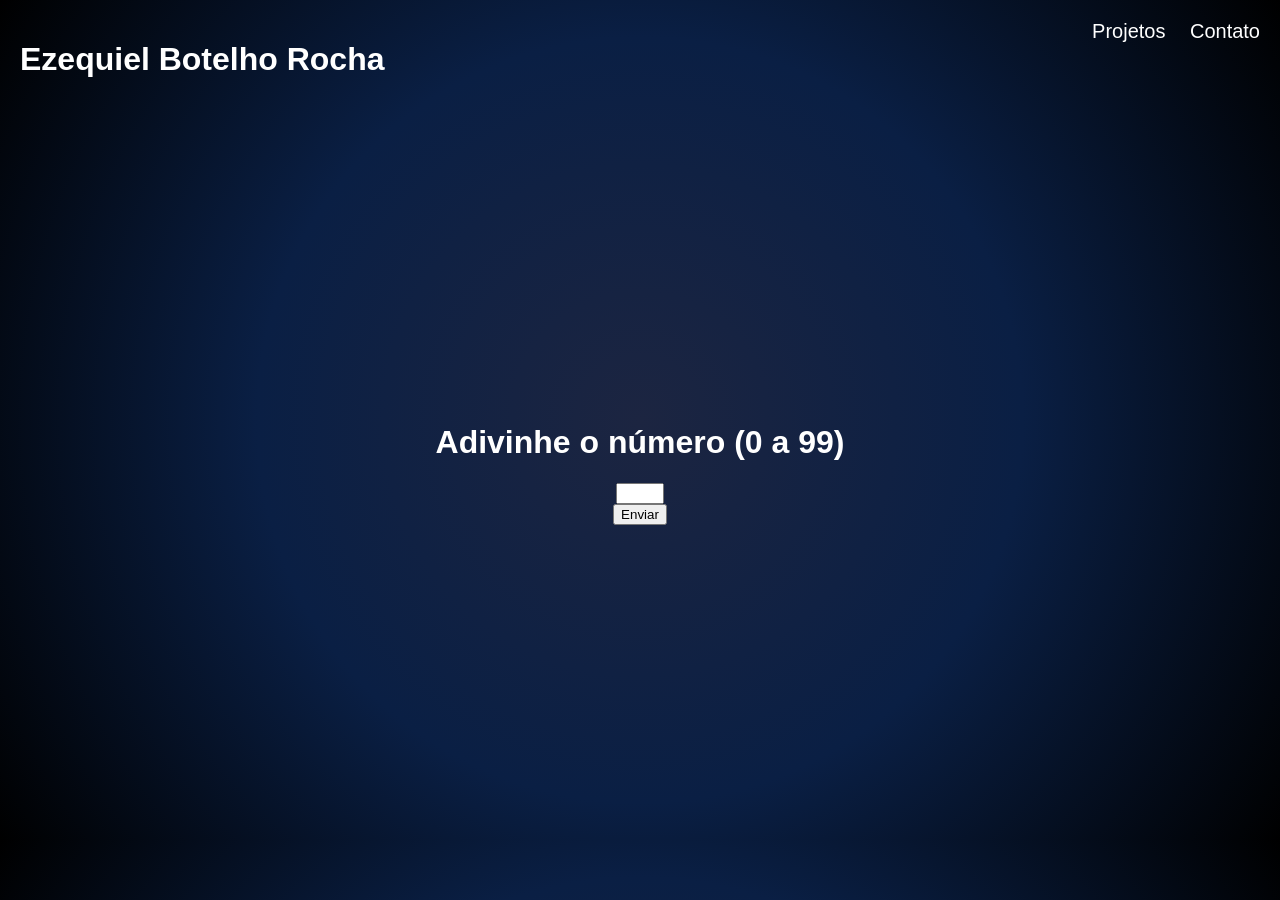
<file: full stack/javascript/guess.html>
<!DOCTYPE html>
<html lang="en">
<head>
    <meta charset="UTF-8">
    <title>Adivinhação</title>
    <link rel="stylesheet" href="guess.css">
</head>
<body>
<header>
    <h1>Ezequiel Botelho Rocha</h1>
    <nav>
        <a href="../projetos/projects.html">Projetos</a>
        <a href="#">Contato</a>
    </nav>
</header>
    <div id="caixa">
        <h1>Adivinhe o número (0 a 99)</h1>

        <input type="number" id="chute" min="0" max="99">
        <button onclick="verificar()">Enviar</button>

        <p id="resultado"></p>
    </div>

    <script src="arquivo.js"></script>
</body>
</html>
</file>
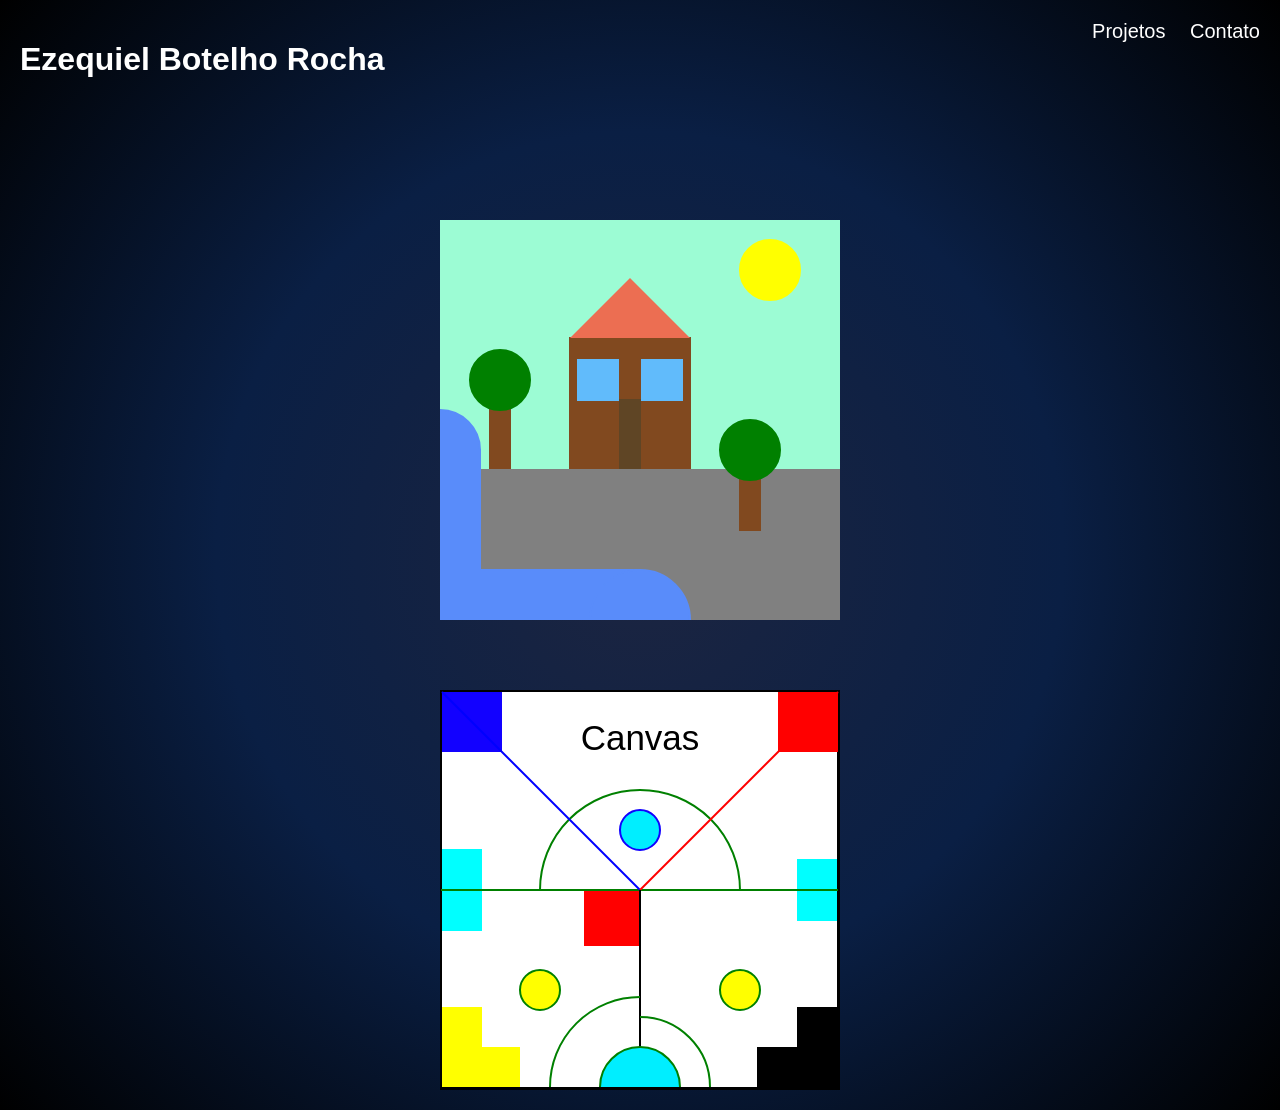
<file: full stack/paisagem/paisagem.html>
<!DOCTYPE html>
<html lang="en">
<head>
    <meta charset="UTF-8">
    <meta name="viewport" content="width=device-width, initial-scale=1.0">
    <title>Paisagem</title>
    <link rel="stylesheet" href="paisagem.css">
</head>
<body>
<header>
    <h1>Ezequiel Botelho Rocha</h1>
    <nav>
        <a href="../projetos/projects.html">Projetos</a>
        <a href="#">Contato</a>
    </nav>
</header>

    <div class="casa">
        <canvas id="blocoCasa" width="400px" height="400px"></canvas>
    </div>
    <div class="geometria">
        <canvas id="blocoGeometria" width="400px" height="400px"></canvas>
    </div>
    <script src="paisagem.js" type="text/javascript"></script>
</body>
</html>
</file>
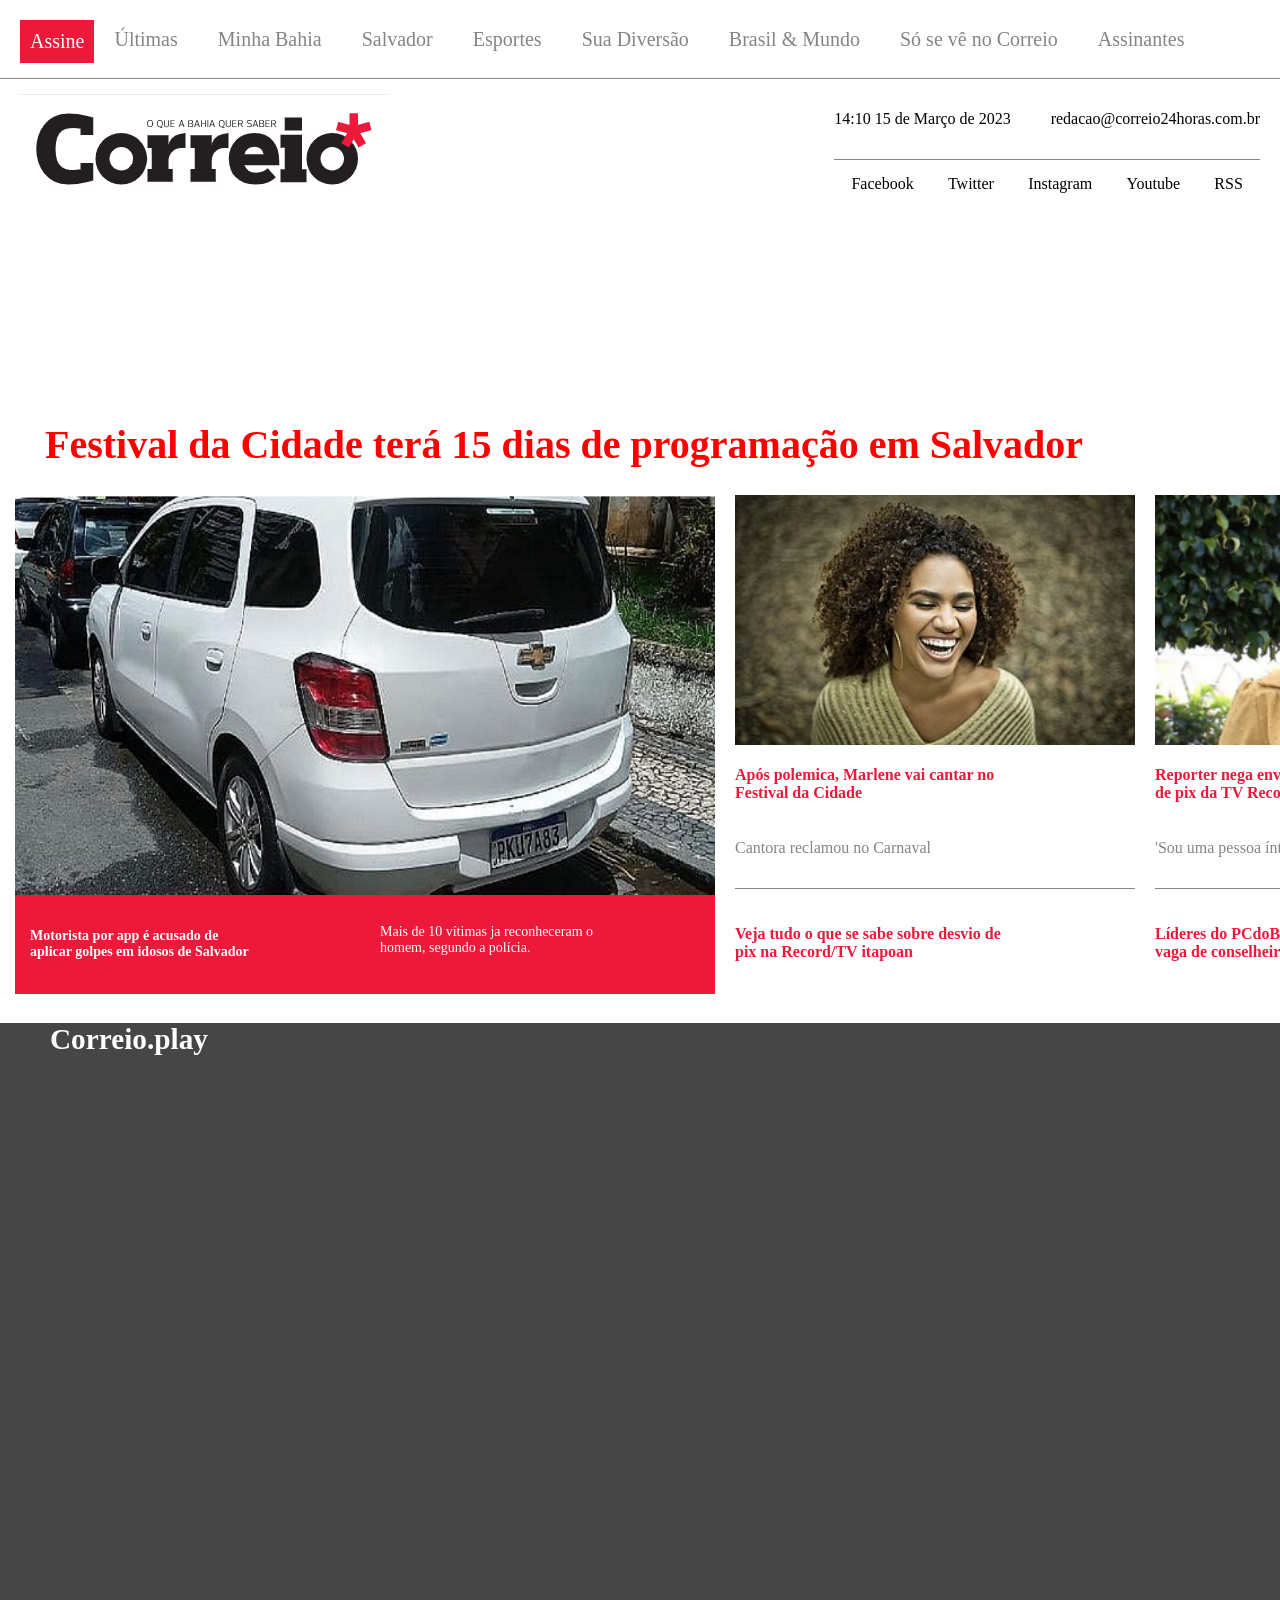
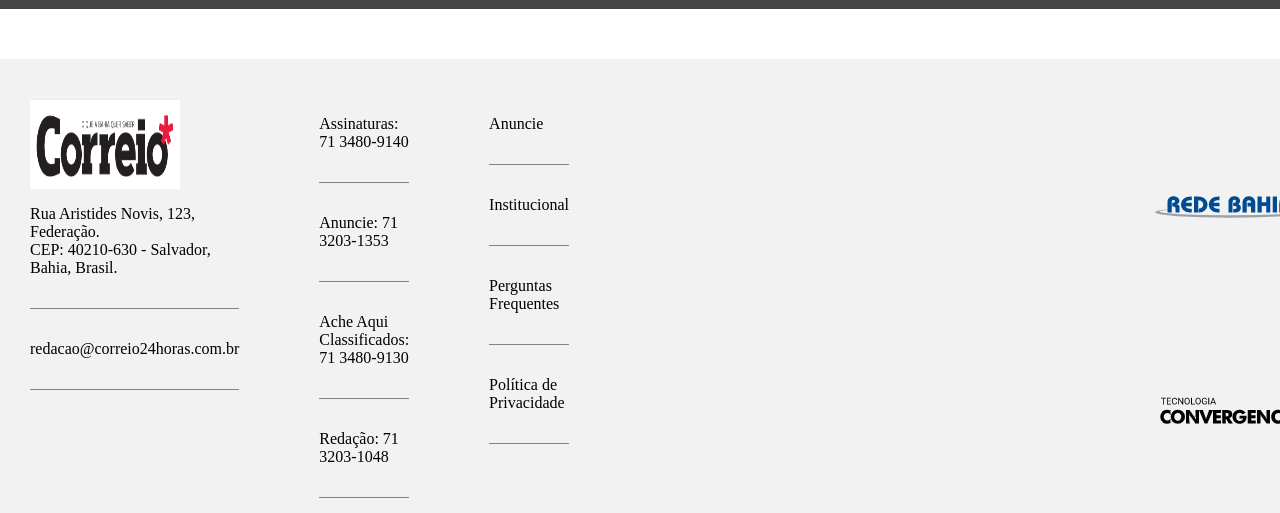
<file: full stack/simulado/simulado.html>
<!DOCTYPE html>
<html lang="en">
<head>
    <meta charset="UTF-8">
    <meta name="viewport" content="width=device-width, initial-scale=1.0">
    <title>Simulado</title>
    <link rel="stylesheet" href="simulado.css">    
</head>
<body>
    <div class="inicio">
        <div class="assine">
            <a href="">Assine</a>
        </div>
        <div class="sequenciainicio">
            <a href="">Últimas</a>
            <a href="">Minha Bahia</a>
            <a href="">Salvador</a>
            <a href="">Esportes</a>
            <a href="">Sua Diversão</a>
            <a href="">Brasil & Mundo</a>
            <a href="">Só se vê no Correio</a>
            <a href="">Assinantes</a>        
        </div>
    </div>
    <div class="separacao"></div>
    <div class="inicio1">
        <div class="correio">
            <img src="1.png" alt="correio">
        </div>
        <div class="tabela1">
            <div class="tabelacima">
                <p>14:10 15 de Março de 2023</p>
                <p>redacao@correio24horas.com.br</p>
            </div> 
            <div class="separacao"></div>
            <div class="tabelabaixo">
                <a href="">Facebook</a>
                <a href="">Twitter</a>
                <a href="">Instagram</a>
                <a href="">Youtube</a>
                <a href="">RSS</a>
            </div>       
        </div>
    </div>

    <div class="textofestival">
        <h1>Festival da Cidade terá 15 dias de programação em Salvador</h1>
    </div>


    <div class="fotos">
    <div class="fotoscarro">
        <img src="2.png" alt="carro">

        <div class="faixa">
            <div>
                <h4>Motorista por app é acusado de<br>aplicar golpes em idosos de Salvador</h4>
            </div>
            <div>
                <p>Mais de 10 vítimas ja reconheceram o<br>homem, segundo a polícia.</p>
            </div>
        </div>
    </div>
    <div class="mulhersorrindo">
        <img src="3.png" alt="mulhersorrindo">

        <div class="titulo1">
            <h4>Após polemica, Marlene vai cantar no <br>Festival da Cidade</h4>
        </div>
        <div class="subtitulo1">
            <p>Cantora reclamou no Carnaval</p>
        </div>
        <div class="separacao"></div>
        <div class="titulo1">
        <h4>Veja tudo o que se sabe sobre desvio de<br> pix na Record/TV itapoan</h4>
        </div>
    </div>
    <div class="mulherentrevista">
        <img src="4.png" alt="mulher entrevistando">

        <div class="titulo1">
            <h4>Reporter nega envolvimento em desvios<br> de pix da TV Record</h4>
        </div>
        <div class="subtitulo1">
            <p>'Sou uma pessoa íntegra'</p>
        </div>
        <div class="separacao"></div>        
        <div class="titulo1">
            <h4>Líderes do PCdoB brigam por próxima<br> vaga de conselheiro do TCM</h4>
        </div>
    </div>
    </div>

    <div class="partevideo">
        <div class="textocorreio">
            <h3>Correio.play</h3>
        </div>
        <div class="videocorreio">
            <iframe src="https://www.youtube.com/embed/l7Nyo-PoEwE" title="Medicina: profissão essencial" frameborder="0" allow="accelerometer; autoplay; clipboard-write; encrypted-media; gyroscope; picture-in-picture; web-share" referrerpolicy="strict-origin-when-cross-origin" allowfullscreen></iframe>
        </div>

    </div>

    <div class="fim">
        <div class="fim1">
            <img src="1.png">
            <p>Rua Aristides Novis, 123, Federação.<br>
            CEP: 40210-630 - Salvador, Bahia, Brasil.</p>
        <div class="separacao"></div>
        <p>redacao@correio24horas.com.br</p>
        <div class="separacao"></div>                  
        </div>
        <div class="fim2">
            <p>Assinaturas: 71 3480-9140</p>
            <div class="separacao"></div> 
            <p>Anuncie: 71 3203-1353</p>
            <div class="separacao"></div> 
            <p>Ache Aqui Classificados: 71 3480-9130</p>
            <div class="separacao"></div> 
            <p>Redação: 71 3203-1048</p>
            <div class="separacao"></div> 
        </div>   
        <div class="fim3">
            <p>Anuncie</p>
            <div class="separacao"></div> 
            <p>Institucional</p>
            <div class="separacao"></div> 
            <p>Perguntas Frequentes</p>
            <div class="separacao"></div> 
            <p>Política de Privacidade</p>
            <div class="separacao"></div> 
        </div>
        <div class="fim4">
            <img src="5.png" alt="redebahia">
            <img src="6.png" alt="convergeworks">
        </div>
     </div>

    

</body>
</html>
</file>
<file: full stack/autobiografia/index.css>
body {
    margin: 0;
    font-family: Arial, sans-serif;
    background: radial-gradient(circle, #1c2541, #0a1f44, #000000);
}
header {
    display: flex;
    justify-content: space-between;
    padding: 20px;
    margin-top: 10px;
}
nav a{
    margin-right: 10px;
}
header a{
    font-size: 30px;
}

header h1{
    color: white;
}
nav a{
    margin-left: 20px;
    text-decoration: none;
    color: white;
}

.sobre{
    display: flex;
    align-items: center;
    padding: 70px;
    color: white;
}

.sobre p{
    font-size: 20px;
}


.sobre img {
    width: 600px;
    height: 600px;
    border-radius: 50%;
    margin-right: 90px;

    object-fit: cover;
    object-position: center;
}

.texto{
    max-width: 1000px;
}

.hobbies h2{
    color: white;
    text-align: center;
}

.hobbies{
    padding: 10px;
}

.fotos1{
    display: flex;
    flex-direction: row;
    gap: 40px;
    padding: 20px;
    justify-content: center;
}

.fotos img{
    width: 350px;
    height: 250px;
    object-fit: cover;
    border-radius: 10px;
}

.fotos p{
    text-align: center;
    color: white;
    font-size: 20px;
}

.fotos2{
    display: flex;
    flex-direction: row;
    gap: 40px;
    padding: 20px;
    justify-content: center;
}

.lista1 h2 {
    margin-top: 20px;
    color: white;
    padding-left: 20px;
}

.lista{
    display: flex;
    padding-left: 20px;
}

.lista ul{
    color: white;
    font-size: 20px;
}

.titulomarcas {
    display: flex;
    justify-content: center; 
    align-items: center;    
}

.titulomarcas h2{
    color: white;
}

.marcas1{
    display: flex;
    flex-direction: row;
    gap: 60px;
    padding: 20px;
    justify-content: center;
}

.marcas img{
    height: 200px;
    width: 200px;
    object-fit: cover;
    border-radius: 10px;
}

.marcas {
    display: flex;
    flex-direction: column;
    align-items: center;
}

.marcas a{
    margin-top: 10px;
    text-decoration: none;
    color: white;
}

a:hover{
    color:  #0056b3;
}

.iframes h2{
    color: white;
}

.iframes{
    display: flex;
    flex-direction: column;
    padding-left: 20px;
    margin-top: 20px;
    align-items: center;
}

.mapa{
    margin-top: 20px;
}

.textomapa{
    display: flex;
    justify-content: center;
}

.textomapa h2{
    color: white;
}

.maps{
    display: flex;
    justify-content: center;
    padding: 15px;
}
</file>
<file: aula 1/arquivo.css>
p {
    color: rgb(5, 5, 5);
}

.teste {
    color: rgb(255, 0, 0);
}

a:hover {
    color: yellow;
}

.teste2 {
    color: rgb(76, 3, 247);
}

h1 {
    text-align: center;
}

.links-marcas {
    font-size: 50px;
}

table {
  margin: 0;
  height: 100vh;            
  display: flex;
  justify-content: center;  
  align-items: center;      
}

body {
    background: linear-gradient(135deg, #0f172a, #020617);
    color: #e5e7eb;
    min-height: 100vh;
}
.primeiro_paragrafo {
    text-align: center;
    max-width: 700px;
    margin: 0 auto;
}
</file>
<file: aula 1/aula 1/arquivo.css>
p {
    color: rgb(5, 5, 5);
}

.teste {
    color: rgb(255, 0, 0);
}

a:hover {
    color: yellow;
}

.teste2 {
    color: rgb(76, 3, 247);
}

h1 {
    text-align: center;
}

.links-marcas {
    font-size: 50px;
}

table {
  margin: 0;
  height: 100vh;            
  display: flex;
  justify-content: center;  
  align-items: center;      
}

body {
    background: linear-gradient(135deg, #0f172a, #020617);
    color: #e5e7eb;
    min-height: 100vh;
}
.primeiro_paragrafo {
    text-align: center;
    max-width: 700px;
    margin: 0 auto;
}

* {
  margin: 0;
  padding: 0;
  box-sizing: border-box;
}

.cabecalho {
  display: flex;
  justify-content: space-between;
  align-items: center;

  padding: 20px 40px;
  background: linear-gradient(135deg, #0f2027, #203a43, #2c5364);
}

.logo h1 {
  color: white;
  font-size: 28px;
  font-family: Arial, sans-serif;
}

.menu a {
  color: white;
  text-decoration:none;
  margin-left: 25px;
  font-size: 18px;
  font-family: Arial, sans-serif;
  transition: 0.3s;
}

.menu a:hover {
  color: #00ffff;
}

.texto {
  font-size: 18px;
  line-height: 1.6;
  max-width: 600px;
}

.foto {
  width: 600px;
  height: 600px;
  border-radius: 50%;   
  object-fit: cover;
}

.sobre {
  display: flex;
  align-items: center;   
  gap: 30px;             
  padding: 40px;
}
</file>
<file: full stack/copiando um modelo/copy.css>
body {
    margin: 0;
    background-color: #d3d3d3;
}

.inicio h1{
    color: green;
}

.inicio img{
    width: 150px;
    height: 150px;
    object-fit: cover;
}

.inicio1 {
    display: flex;
    flex-direction: row;
    justify-content: space-between;
    background-color: #fee4c3;
    border: 3px solid blue;
    margin: 0px 15px;
    padding: 15px;
    margin-top: 15px
}

.inicio h1{
    display: flex;
    align-items: center;
}

.inicio2 {
    display: flex;
    flex-direction: row;
    background-color: #87cefa;
    padding: 15px;
    margin: 0px 15px;
    justify-content: center;
    gap: 110px;

}

.inicio2 a{
    text-decoration: none;
    color:#6a283d;
}

.inicio{
    display: flex;
    flex-direction: column;
}

.intro{
    display: flex;
    justify-content: center;
    align-items: center;
    flex-direction: column;
}

.intro p{
    color: #361051;
    max-width: 1500px;
}

.text1{
    display: flex;
    flex-direction: row;
    justify-content: center;
    align-items: center;
}

.text2{
    display: flex;
    flex-direction: row;
    justify-content: center;
    align-items: center;
}

.text3{
    display: flex;
    flex-direction: row;
    justify-content: center;
    align-items: center;
}

.livros{
    display: flex;
    flex-direction: row;
    gap: 40px;
    justify-content: center;
    align-items: center;
}

.livros img{
    width: 230px;
    height: 300px;
    object-fit: cover;
}

.textolivros{
    display: flex;
    justify-content: center;
    align-items: center;
    margin-top: 20px;
}

.textoaprender{
    display: flex;
    justify-content: center;
    align-items: center;
    margin-top: 30px;
}

.fotos{
    display: flex;
    justify-content: center;
    align-items: center;
    flex-direction: row;
    gap:50px ;
}
.tabela{
    display: flex;
    align-items: center;
    justify-content: center;
}
.contatos{
    display: flex;
    justify-content: center;
    align-items: center;
    margin-top: 30px;
}

table {
    border-collapse: collapse;
}

th, td {
    padding: 8px;
    text-align: center;
    border: 2px solid red;
}
th {
    color: red;
}

.yellow{
    display: flex;
    justify-content: center;
    align-items: center;
    background-color: yellow;
    margin: 20px 650px;
    flex-direction: column;
    align-items: flex-start;
}
.ordemgeral{
    display: flex;
    padding-left: 15px;

}
.ordem2 {
    display: flex;
    flex-direction: column;
    margin-top: 15px;
    padding-left: 15px;
}

.ordem2 a{
    text-decoration: none;
    color: red;
}

.final{
    display: flex;
    flex-direction: row;
    justify-content: space-between;
    background-color: #fee4c3;
    margin: 15px 15px;
    padding: 20px;
}

.final p{
    line-height: 2.5;
}

.final img{
    width: 100px;
    height: 100px;
}
</file>
<file: full stack/javascript/guess.css>
body {
    margin: 0;
    font-family: Arial, sans-serif;
    background: radial-gradient(circle, #1c2541, #0a1f44, #000000);
    color: white;
}

header {
    display: flex;
    justify-content: space-between;
    padding: 20px;
}

nav a {
    margin-left: 20px;
    text-decoration: none;
    color: white;
    font-size: 20px;
}

nav a:hover {
    color: #00aaff;
}

#caixa{
    display: flex;
    justify-content: center;
    align-items: center;
    flex-direction: column;
    height: 80vh;
}
</file>
<file: full stack/paisagem/paisagem.css>
#blocoCasa{
    background-color:#9CFCD4;
}

#blocoGeometria{
    background-color: white;
}

.geometria{
    display: flex;
    justify-content: center;
    margin-top:50px;
    padding: 20px;
}

body {
    margin: 0;
    font-family: Arial, sans-serif;
    background: radial-gradient(circle, #1c2541, #0a1f44, #000000);
    color: white;
}

.casa{
    display: flex;
    justify-content: center;
    margin-top: 100px;
}

header {
    display: flex;
    justify-content: space-between;
    padding: 20px;
}

nav a {
    margin-left: 20px;
    text-decoration: none;
    color: white;
    font-size: 20px;
}

nav a:hover {
    color: #00aaff;
}
</file>
<file: full stack/simulado/simulado.css>
body{
    margin: 0;
}


.inicio{
    display: flex;
    flex-direction: row;
    justify-content: flex-start;
    padding-left: 20px;
    gap: 20px;
}

.assine{
    background-color: #ed193a;
    padding: 10px;
    margin-top: 20px;
}
.assine a:hover{
    color: rgb(66, 78, 78);
}

.inicio a {
    text-decoration: none;
    font-size: 20px;
    color: #848683;
}

.assine a {
    color: white;  
}

.sequenciainicio {
    display: flex;
    gap: 40px;
    margin-top: 28px;
}

.separacao{
    height: 1px;
    background-color: #848683;
    margin: 15px 0;
}

.inicio1{
    display: flex;
    flex-direction: row;
    justify-content: space-between;
    padding-left:20px ;
    padding-right: 20px;
}

.correio{
    width: 100px;
    height: 300px;
}

.tabelacima{
    display: flex;
    flex-direction: row;
    justify-content: space-between;
    gap: 40px;
}

.tabelabaixo{
    display: flex;
    justify-content: space-around;
}

.tabelabaixo a{
    text-decoration: none;
    color:black ;
}

.textofestival h1{
    color: red;
    padding-left: 45px;
    font-size: 40px;
}

.fotos{
    display: flex;
    flex-direction: row;
    gap: 20px;
}

.fotoscarro{
    display: flex;
    flex-direction: column;
    width: 700px;
    padding-left: 15px;
}

.fotos img{
    width: 700px;
    height: 400px;
}

.faixa{
    display: flex;
    background-color: #ed193a;
    color: white;
}

.faixa div{
    flex: 1;
    padding: 15px;
    font-size: 14px;
}

.mulhersorrindo{
    display: flex;
    flex-direction: column;
}

.mulhersorrindo img{
    width: 400px;
    height: 250px;
}

.mulherentrevista{
    display: flex;
    flex-direction: column;
}

.mulherentrevista img{
    width: 400px;
    height: 250px;
}

.titulo1{
    color: #ed193a;
}

.subtitulo1{
    color: #848683;
}

.partevideo{
    background-color: #474646;
}

.videocorreio iframe{
    width: 1000px;
    height: 500px;
    padding: 10px;
    padding-left: 500px;

}

.textocorreio{
    padding-left: 50px;
    color: white;
    font-size: 25px;
}

.fim{
    background-color:#f2f2f2;
    display: flex;
    gap: 80px;
    padding-top: 40px;
    margin-top: 50px;
}

.fim1 {
    display: flex;
    flex-direction: column;
    padding-left: 30px;
}

.fim1 img{
    width: 150px;
    height: 90px;
}

.fim2{
    display: flex;
    flex-direction: column;
}

.fim3{
    display: flex;
    flex-direction: column;

}

.fim4{
    display: flex;
    flex-direction: column;
    justify-content: space-around;
    padding-left: 500px;
}
</file>
